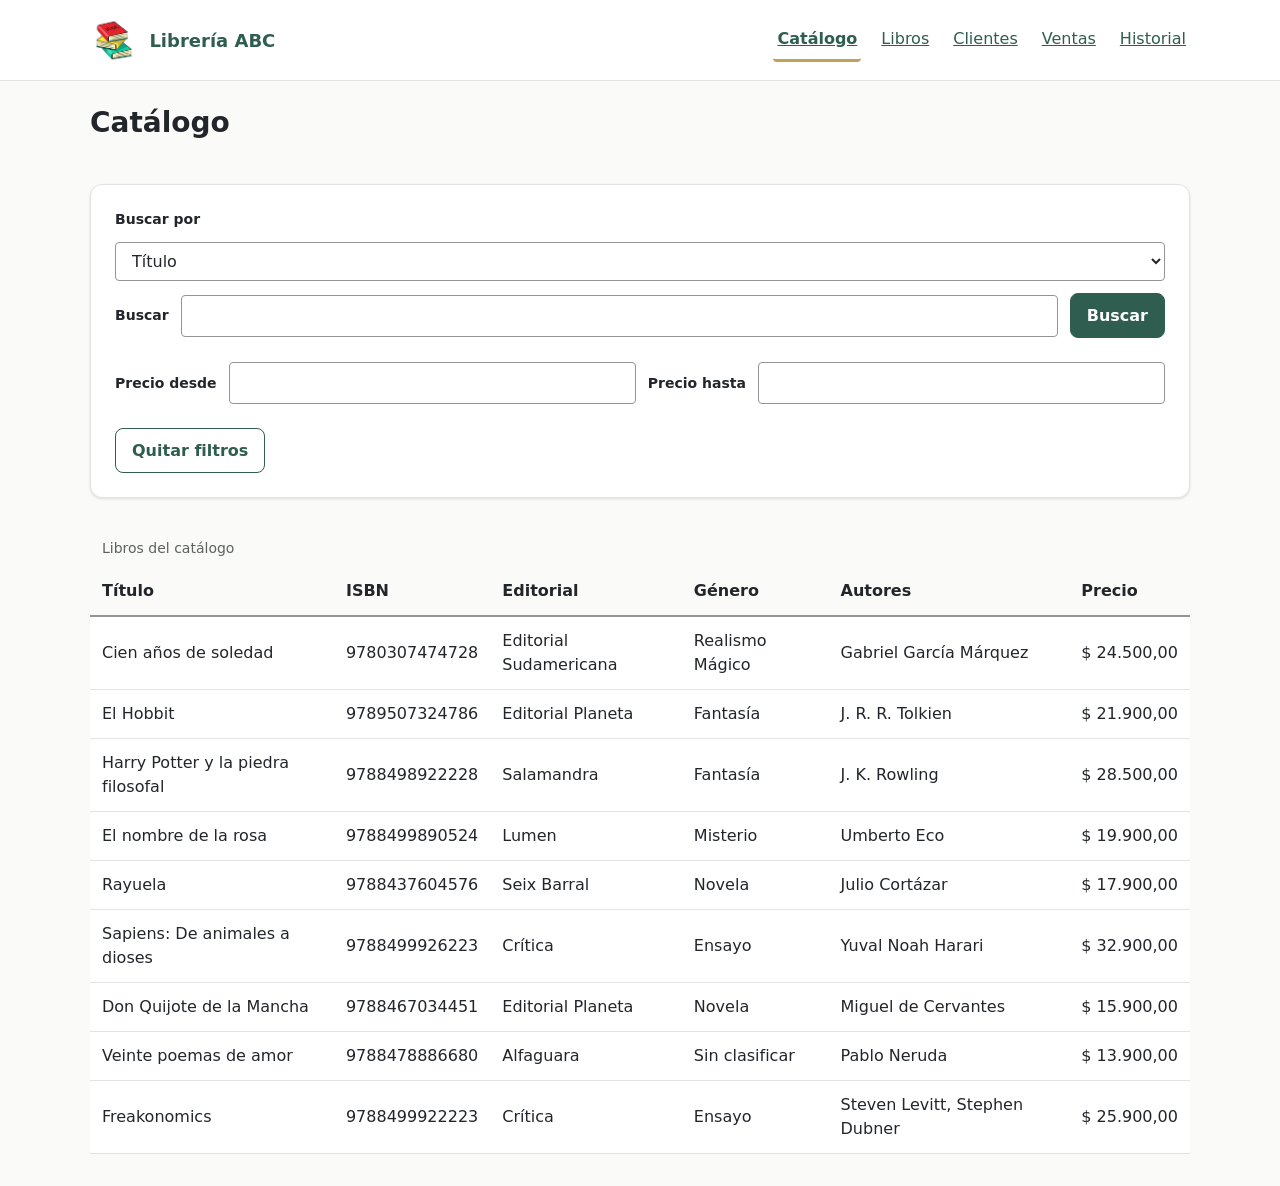
<file: parcial1/libreria_abc-master/index.html>
<!doctype html>
<html lang="es">
<head>
  <meta charset="utf-8">
  <meta name="viewport" content="width=device-width, initial-scale=1">
  <title>Catálogo — Librería ABC</title>
  <link rel="stylesheet" href="css/estilos.css">
</head>
<body>
  <header id="encabezado-sitio" class="cabecera">
    <div class="contenedor">
      <p class="marca-libreria">
        <img class="marca-imagen" src="logo.png" alt="" width="397" height="402">
        <span class="marca-nombre">Librería ABC</span>
      </p>
      <nav id="navegacion-principal" class="navegacion" aria-label="Navegación principal">
        <ul>
          <li><a href="index.html" aria-current="page">Catálogo</a></li>
          <li><a href="libros.html">Libros</a></li>
          <li><a href="clientes.html">Clientes</a></li>
          <li><a href="ventas.html">Ventas</a></li>
          <li><a href="historial.html">Historial</a></li>
        </ul>
      </nav>
    </div>
  </header>

  <main id="contenido-principal" class="contenedor contenido">
    <p id="mensaje-exito" class="mensaje mensaje--exito" role="status" aria-live="polite" hidden>Operación realizada correctamente.</p>

    <h1>Catálogo</h1>

    <form id="catalogo-form-busqueda" class="formulario tarjeta" role="search">
      <p class="campo campo--busqueda">
        <label for="catalogo-criterio">Buscar por</label>
        <select id="catalogo-criterio">
          <option value="titulo" selected>Título</option>
          <option value="autor">Autor</option>
          <option value="genero">Género</option>
          <option value="editorial">Editorial</option>
        </select>
        <label for="catalogo-busqueda">Buscar</label>
        <input type="search" id="catalogo-busqueda" name="titulo">
        <button type="submit" id="catalogo-boton-buscar" class="boton boton--primario">Buscar</button>
      </p>
      <p class="campo campo--busqueda">
        <label for="catalogo-precio-min">Precio desde</label>
        <input type="number" id="catalogo-precio-min" name="precioMin" min="0" step="0.01">
        <label for="catalogo-precio-max">Precio hasta</label>
        <input type="number" id="catalogo-precio-max" name="precioMax" min="0" step="0.01">
      </p>
      <button type="button" id="catalogo-boton-quitar" class="boton boton--secundario">Quitar filtros</button>
    </form>

    <p id="catalogo-estado-vacio" class="estado-vacio" hidden>No hay libros en el catálogo.</p>
    <p id="catalogo-estado-sin-resultados" class="estado-vacio" hidden>No se encontraron libros para la búsqueda.</p>

    <div class="tabla-desplazable">
      <table id="catalogo-tabla" class="tabla">
        <caption>Libros del catálogo</caption>
        <thead>
          <tr>
            <th scope="col">Título</th>
            <th scope="col">ISBN</th>
            <th scope="col">Editorial</th>
            <th scope="col">Género</th>
            <th scope="col">Autores</th>
            <th scope="col">Precio</th>
          </tr>
        </thead>
        <tbody id="catalogo-listado"></tbody>
      </table>
    </div>
  </main>

  <script src="js/datos-iniciales.js"></script>
  <script src="js/persistencia.js"></script>
  <script src="js/datos.js"></script>
  <script src="js/catalogo.js"></script>
  <script src="js/inicio.js"></script>
</body>
</html>
</file>
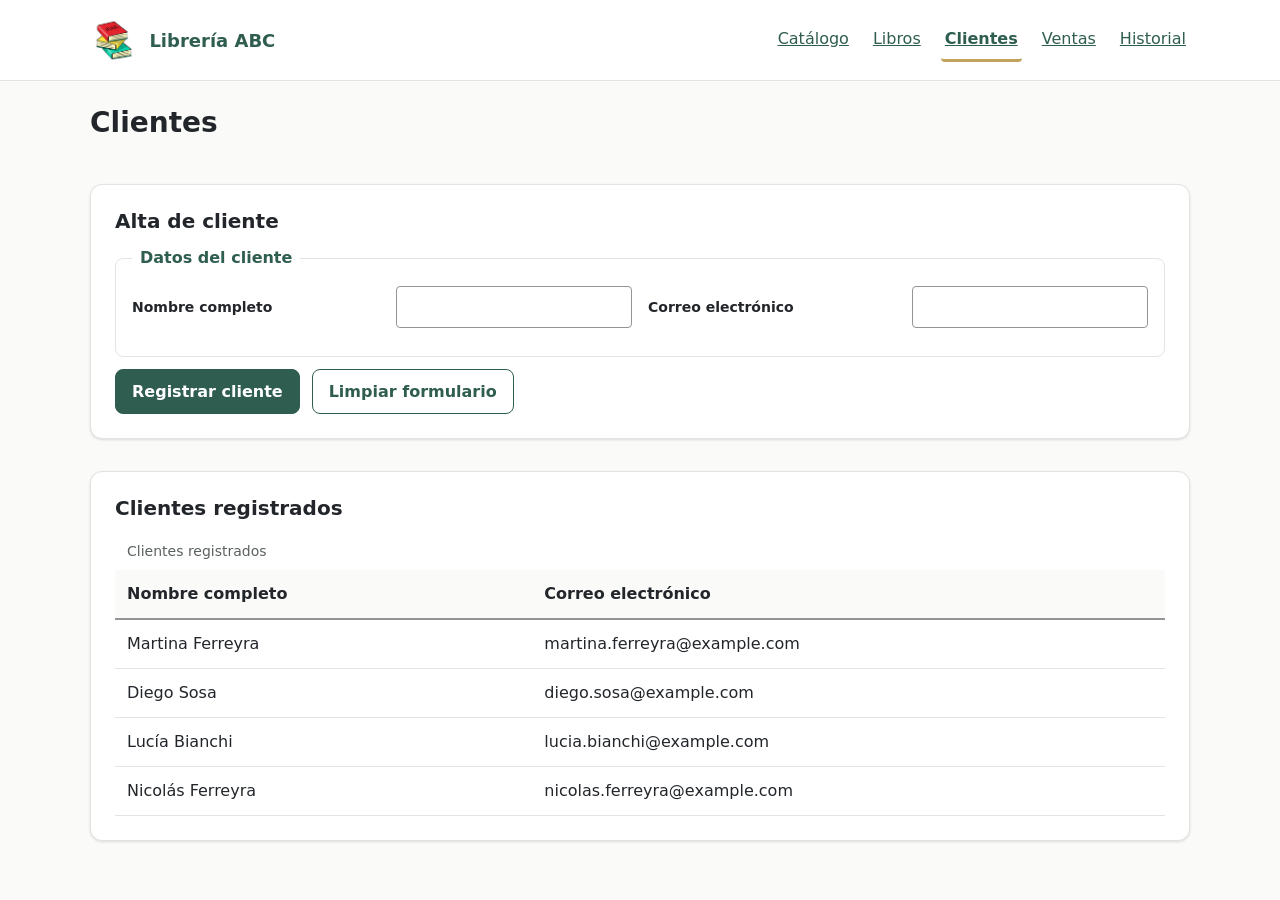
<file: parcial1/libreria_abc-master/clientes.html>
<!doctype html>
<html lang="es">
<head>
  <meta charset="utf-8">
  <meta name="viewport" content="width=device-width, initial-scale=1">
  <title>Clientes — Librería ABC</title>
  <link rel="stylesheet" href="css/estilos.css">
</head>
<body>
  <header id="encabezado-sitio" class="cabecera">
    <div class="contenedor">
      <p class="marca-libreria">
        <img class="marca-imagen" src="logo.png" alt="" width="397" height="402">
        <span class="marca-nombre">Librería ABC</span>
      </p>
      <nav id="navegacion-principal" class="navegacion" aria-label="Navegación principal">
        <ul>
          <li><a href="index.html">Catálogo</a></li>
          <li><a href="libros.html">Libros</a></li>
          <li><a href="clientes.html" aria-current="page">Clientes</a></li>
          <li><a href="ventas.html">Ventas</a></li>
          <li><a href="historial.html">Historial</a></li>
        </ul>
      </nav>
    </div>
  </header>

  <main id="contenido-principal" class="contenedor contenido">
    <p id="mensaje-exito" class="mensaje mensaje--exito" role="status" aria-live="polite" hidden>Operación realizada correctamente.</p>

    <h1>Clientes</h1>

    <section class="tarjeta">
      <h2>Alta de cliente</h2>

      <p id="clientes-mensaje-error" class="mensaje mensaje--error" role="alert" hidden>No se pudo registrar el cliente.</p>

      <form id="clientes-form-alta" class="formulario" novalidate>
        <fieldset>
          <legend>Datos del cliente</legend>

          <p class="campo">
            <label for="cliente-nombre">Nombre completo</label>
            <input type="text" id="cliente-nombre" name="nombre">
          </p>

          <p class="campo">
            <label for="cliente-email">Correo electrónico</label>
            <input type="email" id="cliente-email" name="email">
          </p>
        </fieldset>

        <button type="submit" id="clientes-boton-registrar" class="boton boton--primario">Registrar cliente</button>
        <button type="reset" id="clientes-boton-limpiar" class="boton boton--secundario">Limpiar formulario</button>
      </form>
    </section>

    <section class="tarjeta">
      <h2>Clientes registrados</h2>

      <p id="clientes-estado-vacio" class="estado-vacio" hidden>No hay clientes registrados.</p>

      <div class="tabla-desplazable">
        <table id="clientes-tabla" class="tabla">
          <caption>Clientes registrados</caption>
          <thead>
            <tr>
              <th scope="col">Nombre completo</th>
              <th scope="col">Correo electrónico</th>
            </tr>
          </thead>
          <tbody id="clientes-listado"></tbody>
        </table>
      </div>
    </section>
  </main>

  <script src="js/datos-iniciales.js"></script>
  <script src="js/persistencia.js"></script>
  <script src="js/datos.js"></script>
  <script src="js/validaciones.js"></script>
  <script src="js/catalogo.js"></script>
  <script src="js/altas.js"></script>
  <script src="js/inicio.js"></script>
</body>
</html>
</file>
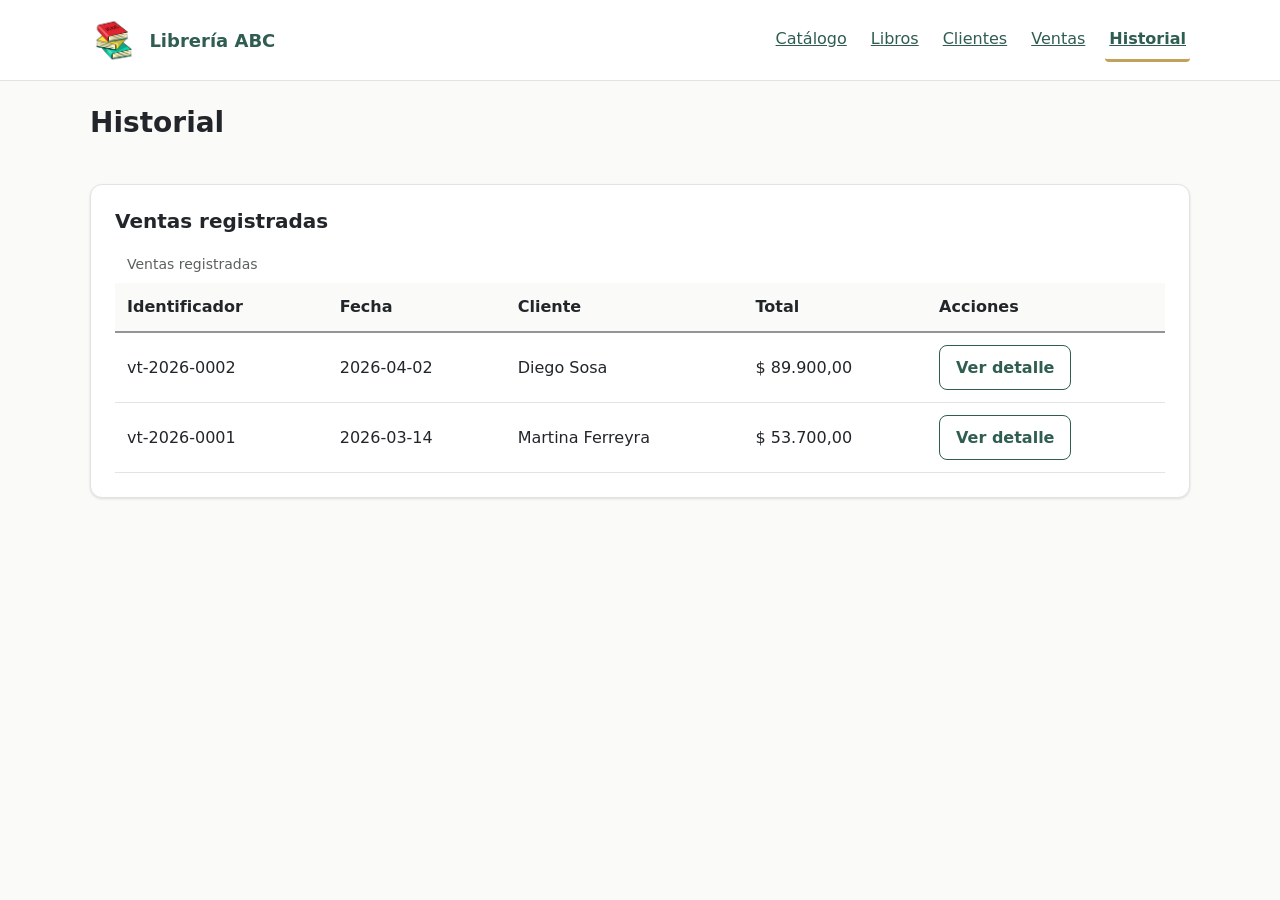
<file: parcial1/libreria_abc-master/historial.html>
<!doctype html>
<html lang="es">
<head>
  <meta charset="utf-8">
  <meta name="viewport" content="width=device-width, initial-scale=1">
  <title>Historial — Librería ABC</title>
  <link rel="stylesheet" href="css/estilos.css">
</head>
<body>
  <header id="encabezado-sitio" class="cabecera">
    <div class="contenedor">
      <p class="marca-libreria">
        <img class="marca-imagen" src="logo.png" alt="" width="397" height="402">
        <span class="marca-nombre">Librería ABC</span>
      </p>
      <nav id="navegacion-principal" class="navegacion" aria-label="Navegación principal">
        <ul>
          <li><a href="index.html">Catálogo</a></li>
          <li><a href="libros.html">Libros</a></li>
          <li><a href="clientes.html">Clientes</a></li>
          <li><a href="ventas.html">Ventas</a></li>
          <li><a href="historial.html" aria-current="page">Historial</a></li>
        </ul>
      </nav>
    </div>
  </header>

  <main id="contenido-principal" class="contenedor contenido">
    <p id="mensaje-exito" class="mensaje mensaje--exito" role="status" aria-live="polite" hidden>Operación realizada correctamente.</p>

    <h1>Historial</h1>

    <section class="tarjeta">
      <h2>Ventas registradas</h2>

      <p id="historial-estado-vacio" class="estado-vacio" hidden>No hay ventas registradas.</p>

      <div class="tabla-desplazable">
        <table id="historial-tabla" class="tabla">
          <caption>Ventas registradas</caption>
          <thead>
            <tr>
              <th scope="col">Identificador</th>
              <th scope="col">Fecha</th>
              <th scope="col">Cliente</th>
              <th scope="col">Total</th>
              <th scope="col">Acciones</th>
            </tr>
          </thead>
          <tbody id="historial-listado"></tbody>
        </table>
      </div>
    </section>

    <section id="historial-detalle" class="tarjeta" hidden>
      <h2>Detalle de la venta</h2>

      <dl class="lista-detalle">
        <dt>Identificador</dt>
        <dd id="historial-detalle-identificador"></dd>

        <dt>Fecha</dt>
        <dd id="historial-detalle-fecha"></dd>

        <dt>Cliente</dt>
        <dd id="historial-detalle-cliente"></dd>

        <dt>Total</dt>
        <dd id="historial-detalle-total"></dd>
      </dl>

      <div class="tabla-desplazable">
        <table class="tabla tabla--compacta">
          <caption>Renglones de la venta</caption>
          <thead>
            <tr>
              <th scope="col">Libro</th>
              <th scope="col">Cantidad</th>
              <th scope="col">Precio unitario</th>
              <th scope="col">Subtotal</th>
            </tr>
          </thead>
          <tbody id="historial-detalle-renglones"></tbody>
        </table>
      </div>

      <button type="button" id="historial-detalle-cerrar" class="boton boton--secundario">Cerrar detalle</button>
    </section>
  </main>

  <script src="js/datos-iniciales.js"></script>
  <script src="js/persistencia.js"></script>
  <script src="js/datos.js"></script>
  <script src="js/catalogo.js"></script>
  <script src="js/historial.js"></script>
  <script src="js/inicio.js"></script>
</body>
</html>
</file>
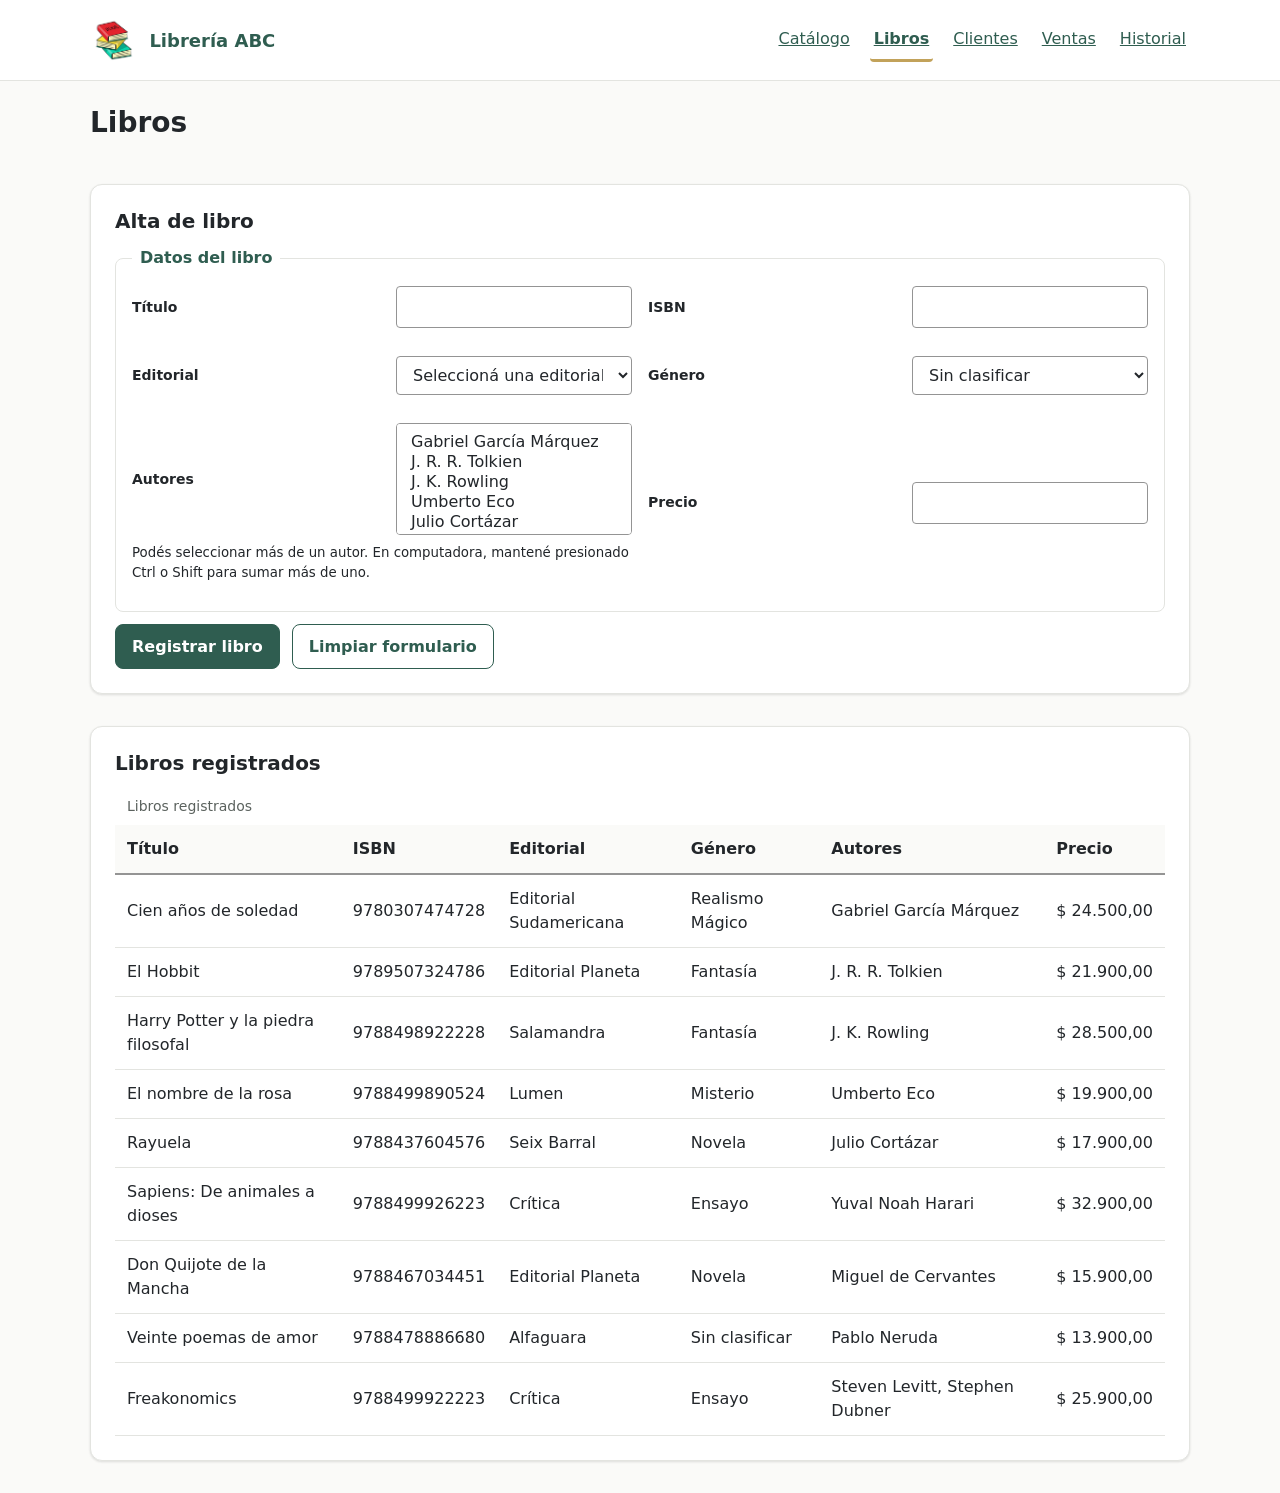
<file: parcial1/libreria_abc-master/libros.html>
<!doctype html>
<html lang="es">
<head>
  <meta charset="utf-8">
  <meta name="viewport" content="width=device-width, initial-scale=1">
  <title>Libros — Librería ABC</title>
  <link rel="stylesheet" href="css/estilos.css">
</head>
<body>
  <header id="encabezado-sitio" class="cabecera">
    <div class="contenedor">
      <p class="marca-libreria">
        <img class="marca-imagen" src="logo.png" alt="" width="397" height="402">
        <span class="marca-nombre">Librería ABC</span>
      </p>
      <nav id="navegacion-principal" class="navegacion" aria-label="Navegación principal">
        <ul>
          <li><a href="index.html">Catálogo</a></li>
          <li><a href="libros.html" aria-current="page">Libros</a></li>
          <li><a href="clientes.html">Clientes</a></li>
          <li><a href="ventas.html">Ventas</a></li>
          <li><a href="historial.html">Historial</a></li>
        </ul>
      </nav>
    </div>
  </header>

  <main id="contenido-principal" class="contenedor contenido">
    <p id="mensaje-exito" class="mensaje mensaje--exito" role="status" aria-live="polite" hidden>Operación realizada correctamente.</p>

    <h1>Libros</h1>

    <section class="tarjeta">
      <h2>Alta de libro</h2>

      <p id="libros-mensaje-error" class="mensaje mensaje--error" role="alert" hidden>No se pudo registrar el libro.</p>

      <form id="libros-form-alta" class="formulario" novalidate>
        <fieldset>
          <legend>Datos del libro</legend>

          <p class="campo">
            <label for="libro-titulo">Título</label>
            <input type="text" id="libro-titulo" name="titulo">
          </p>

          <p class="campo">
            <label for="libro-isbn">ISBN</label>
            <input type="text" id="libro-isbn" name="isbn">
          </p>

          <p class="campo">
            <label for="libro-editorial">Editorial</label>
            <select id="libro-editorial" name="editorial">
              <option value="">Seleccioná una editorial</option>
            </select>
          </p>

          <p class="campo">
            <label for="libro-genero">Género</label>
            <select id="libro-genero" name="genero">
              <option value="">Sin clasificar</option>
            </select>
          </p>

          <p class="campo">
            <label for="libro-autores">Autores</label>
            <select id="libro-autores" name="autores" multiple></select>
            <small>Podés seleccionar más de un autor. En computadora, mantené presionado Ctrl o Shift para sumar más de uno.</small>
          </p>

          <p class="campo">
            <label for="libro-precio">Precio</label>
            <input type="text" id="libro-precio" name="precio" inputmode="decimal">
          </p>
        </fieldset>

        <button type="submit" id="libros-boton-registrar" class="boton boton--primario">Registrar libro</button>
        <button type="reset" id="libros-boton-limpiar" class="boton boton--secundario">Limpiar formulario</button>
      </form>
    </section>

    <section class="tarjeta">
      <h2>Libros registrados</h2>

      <p id="libros-estado-vacio" class="estado-vacio" hidden>No hay libros registrados.</p>

      <div class="tabla-desplazable">
        <table id="libros-tabla" class="tabla">
          <caption>Libros registrados</caption>
          <thead>
            <tr>
              <th scope="col">Título</th>
              <th scope="col">ISBN</th>
              <th scope="col">Editorial</th>
              <th scope="col">Género</th>
              <th scope="col">Autores</th>
              <th scope="col">Precio</th>
            </tr>
          </thead>
          <tbody id="libros-listado"></tbody>
        </table>
      </div>
    </section>
  </main>

  <script src="js/datos-iniciales.js"></script>
  <script src="js/persistencia.js"></script>
  <script src="js/datos.js"></script>
  <script src="js/validaciones.js"></script>
  <script src="js/catalogo.js"></script>
  <script src="js/altas.js"></script>
  <script src="js/inicio.js"></script>
</body>
</html>
</file>
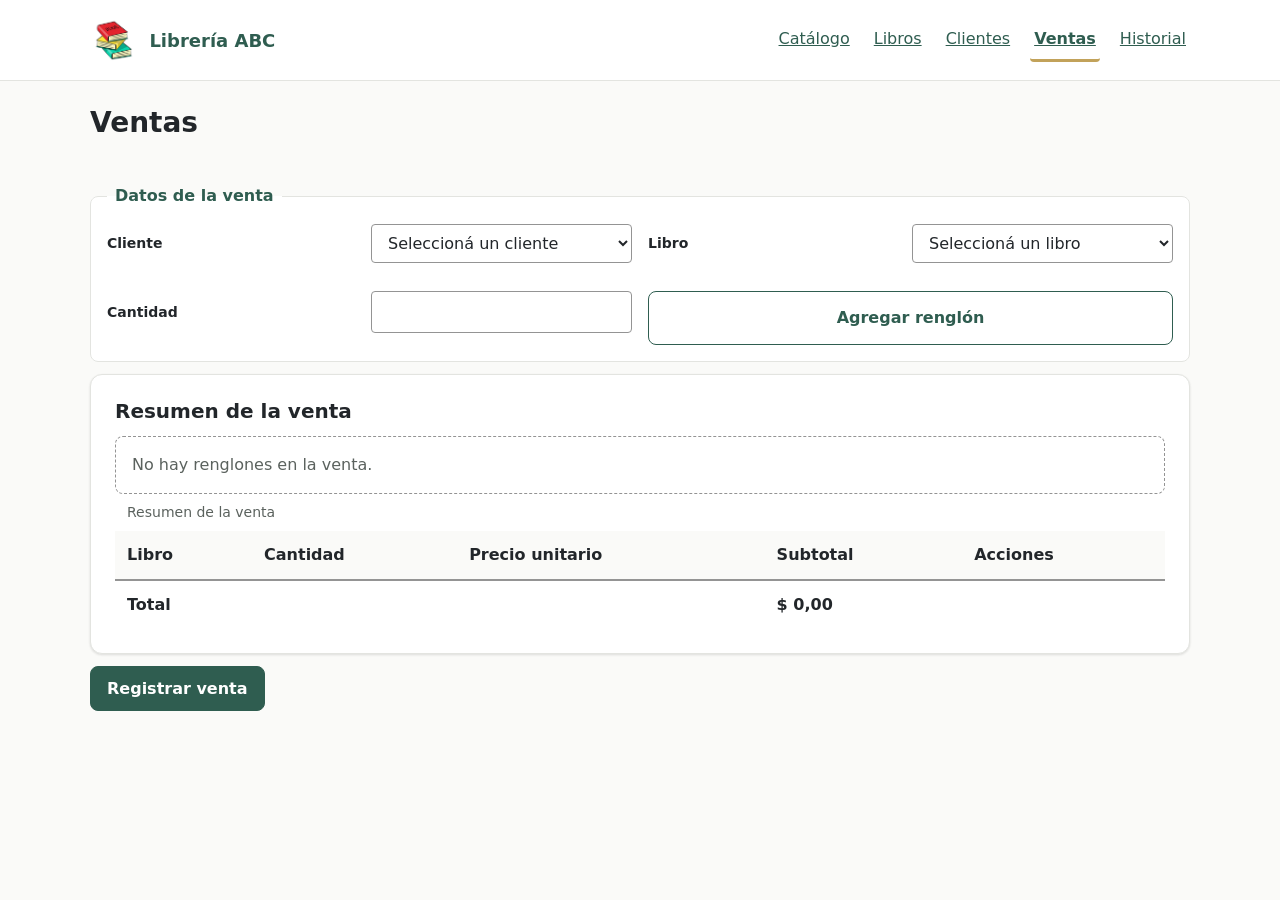
<file: parcial1/libreria_abc-master/ventas.html>
<!doctype html>
<html lang="es">
<head>
  <meta charset="utf-8">
  <meta name="viewport" content="width=device-width, initial-scale=1">
  <title>Ventas — Librería ABC</title>
  <link rel="stylesheet" href="css/estilos.css">
</head>
<body>
  <header id="encabezado-sitio" class="cabecera">
    <div class="contenedor">
      <p class="marca-libreria">
        <img class="marca-imagen" src="logo.png" alt="" width="397" height="402">
        <span class="marca-nombre">Librería ABC</span>
      </p>
      <nav id="navegacion-principal" class="navegacion" aria-label="Navegación principal">
        <ul>
          <li><a href="index.html">Catálogo</a></li>
          <li><a href="libros.html">Libros</a></li>
          <li><a href="clientes.html">Clientes</a></li>
          <li><a href="ventas.html" aria-current="page">Ventas</a></li>
          <li><a href="historial.html">Historial</a></li>
        </ul>
      </nav>
    </div>
  </header>

  <main id="contenido-principal" class="contenedor contenido">
    <p id="mensaje-exito" class="mensaje mensaje--exito" role="status" aria-live="polite" hidden>Operación realizada correctamente.</p>

    <h1>Ventas</h1>

    <form id="ventas-form-venta" class="formulario" novalidate>
      <p id="ventas-mensaje-error" class="mensaje mensaje--error" role="alert" hidden>No se pudo registrar la venta.</p>

      <fieldset>
        <legend>Datos de la venta</legend>

        <p class="campo">
          <label for="venta-cliente">Cliente</label>
          <select id="venta-cliente" name="cliente">
            <option value="">Seleccioná un cliente</option>
          </select>
        </p>

        <p class="campo">
          <label for="venta-libro">Libro</label>
          <select id="venta-libro" name="libro">
            <option value="">Seleccioná un libro</option>
          </select>
        </p>

        <p class="campo">
          <label for="venta-cantidad">Cantidad</label>
          <input type="number" id="venta-cantidad" name="cantidad">
        </p>

        <button type="button" id="venta-boton-agregar" class="boton boton--secundario">Agregar renglón</button>
      </fieldset>

      <section class="tarjeta">
        <h2>Resumen de la venta</h2>

        <p id="venta-estado-vacio" class="estado-vacio" hidden>No hay renglones en la venta.</p>

        <div class="tabla-desplazable">
          <table id="venta-resumen-tabla" class="tabla">
            <caption>Resumen de la venta</caption>
            <thead>
              <tr>
                <th scope="col">Libro</th>
                <th scope="col">Cantidad</th>
                <th scope="col">Precio unitario</th>
                <th scope="col">Subtotal</th>
                <th scope="col">Acciones</th>
              </tr>
            </thead>
            <tbody id="venta-renglones"></tbody>
            <tfoot>
              <tr>
                <th scope="row" colspan="3">Total</th>
                <td id="venta-total"></td>
                <td></td>
              </tr>
            </tfoot>
          </table>
        </div>
      </section>

      <button type="submit" id="venta-boton-confirmar" class="boton boton--primario">Registrar venta</button>
    </form>
  </main>

  <script src="js/datos-iniciales.js"></script>
  <script src="js/persistencia.js"></script>
  <script src="js/datos.js"></script>
  <script src="js/validaciones.js"></script>
  <script src="js/catalogo.js"></script>
  <script src="js/altas.js"></script>
  <script src="js/ventas.js"></script>
  <script src="js/inicio.js"></script>
</body>
</html>
</file>
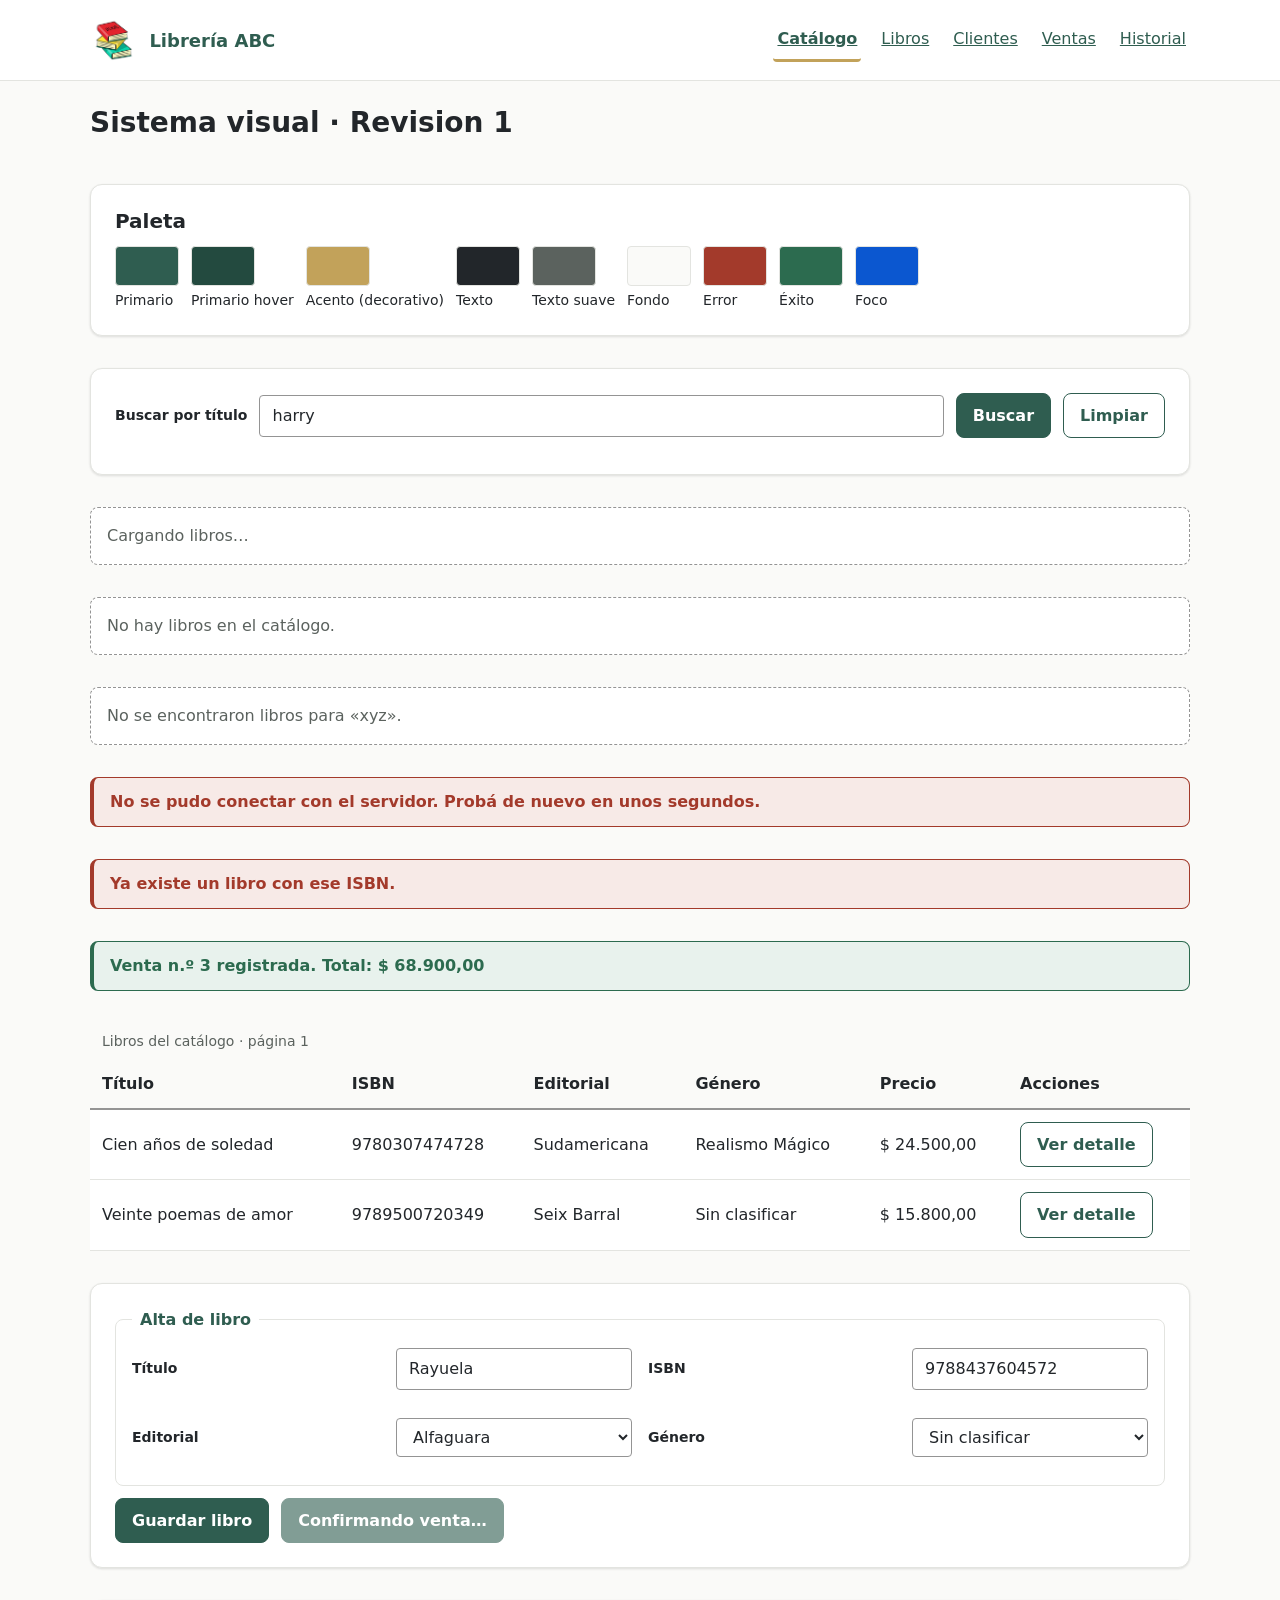
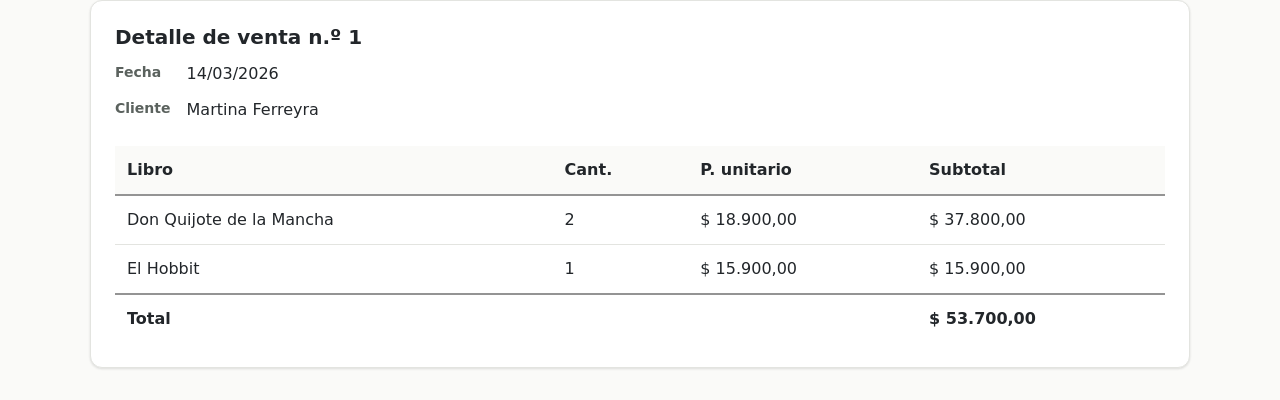
<file: tpi/design-system/components.html>
<!doctype html>
<html lang="es">
<head>
  <meta charset="utf-8">
  <meta name="viewport" content="width=device-width, initial-scale=1">
  <title>Sistema visual — Librería ABC</title>
  <link rel="stylesheet" href="components.css">
  <style>
    .muestra-paleta { display: flex; flex-wrap: wrap; gap: var(--espacio-3); list-style: none; }
    .muestra-paleta li { display: grid; gap: var(--espacio-1); font-size: var(--texto-sm); }
    .muestra-paleta span { width: 4rem; height: 2.5rem; border-radius: var(--radio-sm); border: var(--borde-fino) solid var(--color-borde-suave); }
  </style>
</head>
<body>
  <header class="cabecera">
    <div class="contenedor">
      <p class="marca-libreria">
        <img class="marca-imagen" src="assets/logo.png" alt="" width="397" height="402">
        <span class="marca-nombre" data-brand-name>Librería ABC</span>
      </p>
      <nav class="navegacion" aria-label="Navegación principal">
        <ul>
          <li><a href="#" aria-current="page">Catálogo</a></li>
          <li><a href="#">Libros</a></li>
          <li><a href="#">Clientes</a></li>
          <li><a href="#">Ventas</a></li>
          <li><a href="#">Historial</a></li>
        </ul>
      </nav>
    </div>
  </header>

  <main class="contenedor contenido">
    <h1>Sistema visual · Revision 1</h1>

    <section class="tarjeta">
      <h2>Paleta</h2>
      <ul class="muestra-paleta">
        <li><span style="background:var(--color-primario)"></span>Primario</li>
        <li><span style="background:var(--color-primario-hover)"></span>Primario hover</li>
        <li><span style="background:var(--color-acento)"></span>Acento (decorativo)</li>
        <li><span style="background:var(--color-texto)"></span>Texto</li>
        <li><span style="background:var(--color-texto-suave)"></span>Texto suave</li>
        <li><span style="background:var(--color-fondo)"></span>Fondo</li>
        <li><span style="background:var(--color-error)"></span>Error</li>
        <li><span style="background:var(--color-exito)"></span>Éxito</li>
        <li><span style="background:var(--color-foco)"></span>Foco</li>
      </ul>
    </section>

    <form class="formulario tarjeta" role="search" onsubmit="return false">
      <p class="campo campo--busqueda">
        <label for="busqueda">Buscar por título</label>
        <input type="search" id="busqueda" value="harry">
        <button type="submit" class="boton boton--primario">Buscar</button>
        <button type="button" class="boton boton--secundario">Limpiar</button>
      </p>
    </form>

    <p class="estado-vacio">Cargando libros…</p>
    <p class="estado-vacio">No hay libros en el catálogo.</p>
    <p class="estado-vacio">No se encontraron libros para «xyz».</p>
    <p class="mensaje mensaje--error" role="alert">No se pudo conectar con el servidor. Probá de nuevo en unos segundos.</p>
    <p class="mensaje mensaje--error" role="alert">Ya existe un libro con ese ISBN.</p>
    <p class="mensaje mensaje--exito" role="status">Venta n.º 3 registrada. Total: $ 68.900,00</p>

    <div class="tabla-desplazable">
      <table class="tabla">
        <caption>Libros del catálogo · página 1</caption>
        <thead>
          <tr><th scope="col">Título</th><th scope="col">ISBN</th><th scope="col">Editorial</th><th scope="col">Género</th><th scope="col">Precio</th><th scope="col">Acciones</th></tr>
        </thead>
        <tbody>
          <tr><td>Cien años de soledad</td><td class="celda-atomica">9780307474728</td><td>Sudamericana</td><td>Realismo Mágico</td><td class="celda-atomica">$ 24.500,00</td><td><button type="button" class="boton boton--secundario">Ver detalle</button></td></tr>
          <tr><td>Veinte poemas de amor</td><td class="celda-atomica">9789500720349</td><td>Seix Barral</td><td>Sin clasificar</td><td class="celda-atomica">$ 15.800,00</td><td><button type="button" class="boton boton--secundario">Ver detalle</button></td></tr>
        </tbody>
      </table>
    </div>

    <form class="formulario tarjeta" onsubmit="return false">
      <fieldset>
        <legend>Alta de libro</legend>
        <p class="campo"><label for="titulo">Título</label><input id="titulo" value="Rayuela"></p>
        <p class="campo"><label for="isbn">ISBN</label><input id="isbn" value="9788437604572"></p>
        <p class="campo"><label for="editorial">Editorial</label><select id="editorial"><option>Alfaguara</option></select></p>
        <p class="campo"><label for="genero">Género</label><select id="genero"><option>Sin clasificar</option></select></p>
      </fieldset>
      <button type="submit" class="boton boton--primario">Guardar libro</button>
      <button type="submit" class="boton boton--primario" disabled>Confirmando venta…</button>
    </form>

    <section class="tarjeta">
      <h2>Detalle de venta n.º 1</h2>
      <dl class="lista-detalle">
        <dt>Fecha</dt><dd>14/03/2026</dd>
        <dt>Cliente</dt><dd>Martina Ferreyra</dd>
      </dl>
      <div class="tabla-desplazable">
        <table class="tabla tabla--compacta">
          <thead><tr><th scope="col">Libro</th><th scope="col">Cant.</th><th scope="col">P. unitario</th><th scope="col">Subtotal</th></tr></thead>
          <tbody>
            <tr><td>Don Quijote de la Mancha</td><td>2</td><td class="celda-atomica">$ 18.900,00</td><td class="celda-atomica">$ 37.800,00</td></tr>
            <tr><td>El Hobbit</td><td>1</td><td class="celda-atomica">$ 15.900,00</td><td class="celda-atomica">$ 15.900,00</td></tr>
          </tbody>
          <tfoot><tr><th scope="row" colspan="3">Total</th><td class="celda-atomica">$ 53.700,00</td></tr></tfoot>
        </table>
      </div>
    </section>
  </main>
  <script src="brand.js"></script>
</body>
</html>
</file>
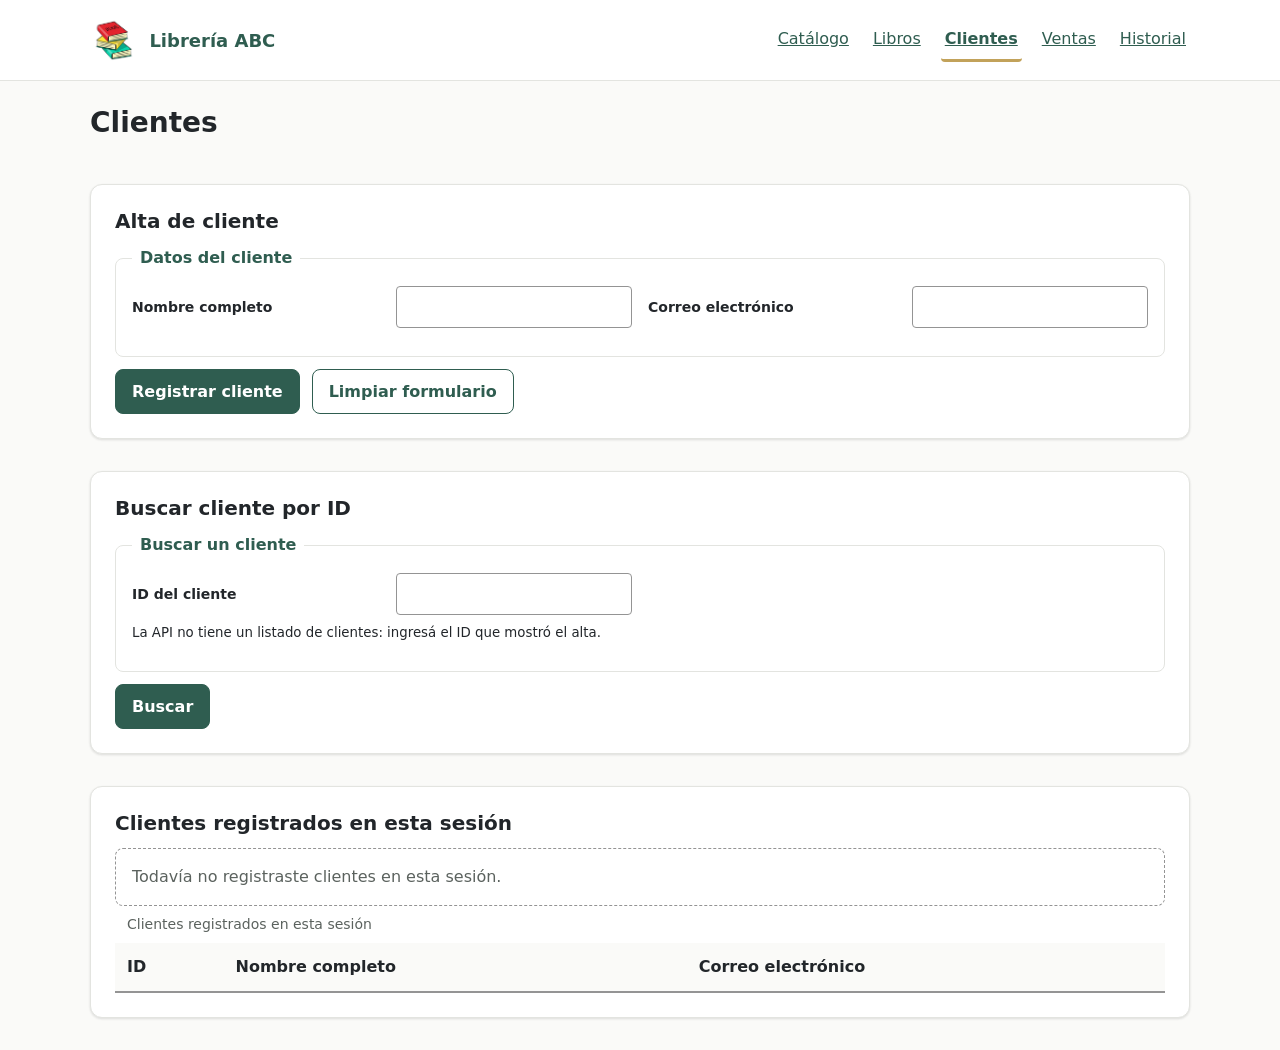
<file: tpi/frontend/public/clientes.html>
<!doctype html>
<html lang="es">
<head>
  <meta charset="utf-8">
  <meta name="viewport" content="width=device-width, initial-scale=1">
  <title>Clientes — Librería ABC</title>
  <link rel="stylesheet" href="css/estilos.css">
</head>
<body>
  <header id="encabezado-sitio" class="cabecera">
    <div class="contenedor">
      <p class="marca-libreria">
        <img class="marca-imagen" src="img/logo.png" alt="" width="397" height="402">
        <span class="marca-nombre">Librería ABC</span>
      </p>
      <nav id="navegacion-principal" class="navegacion" aria-label="Navegación principal">
        <ul>
          <li><a href="index.html">Catálogo</a></li>
          <li><a href="libros.html">Libros</a></li>
          <li><a href="clientes.html" aria-current="page">Clientes</a></li>
          <li><a href="ventas.html">Ventas</a></li>
          <li><a href="historial.html">Historial</a></li>
        </ul>
      </nav>
    </div>
  </header>

  <main id="contenido-principal" class="contenedor contenido">
    <p id="mensaje-exito" class="mensaje mensaje--exito" role="status" aria-live="polite" hidden>Operación realizada correctamente.</p>

    <h1>Clientes</h1>

    <section class="tarjeta">
      <h2>Alta de cliente</h2>

      <p id="clientes-mensaje-error" class="mensaje mensaje--error" role="alert" hidden>No se pudo registrar el cliente.</p>

      <form id="clientes-form-alta" class="formulario" novalidate>
        <fieldset>
          <legend>Datos del cliente</legend>

          <p class="campo">
            <label for="cliente-nombre">Nombre completo</label>
            <input type="text" id="cliente-nombre" name="nombre">
          </p>

          <p class="campo">
            <label for="cliente-email">Correo electrónico</label>
            <input type="email" id="cliente-email" name="email">
          </p>
        </fieldset>

        <button type="submit" id="clientes-boton-registrar" class="boton boton--primario">Registrar cliente</button>
        <button type="reset" id="clientes-boton-limpiar" class="boton boton--secundario">Limpiar formulario</button>
      </form>
    </section>

    <section class="tarjeta">
      <h2>Buscar cliente por ID</h2>

      <p id="clientes-busqueda-error" class="mensaje mensaje--error" role="alert" hidden></p>

      <form id="clientes-form-buscar" class="formulario" novalidate>
        <fieldset>
          <legend>Buscar un cliente</legend>

          <p class="campo">
            <label for="cliente-buscar-id">ID del cliente</label>
            <input type="text" id="cliente-buscar-id" name="id" inputmode="numeric">
            <small>La API no tiene un listado de clientes: ingresá el ID que mostró el alta.</small>
          </p>
        </fieldset>

        <button type="submit" id="clientes-boton-buscar" class="boton boton--primario">Buscar</button>
      </form>

      <div id="clientes-busqueda-resultado" aria-live="polite" hidden>
        <dl class="lista-detalle">
          <dt>ID</dt>
          <dd id="clientes-busqueda-id"></dd>
          <dt>Nombre completo</dt>
          <dd id="clientes-busqueda-nombre"></dd>
          <dt>Correo electrónico</dt>
          <dd id="clientes-busqueda-email"></dd>
        </dl>
      </div>
    </section>

    <section class="tarjeta">
      <h2>Clientes registrados en esta sesión</h2>

      <p id="clientes-estado-vacio" class="estado-vacio" hidden>Todavía no registraste clientes en esta sesión.</p>

      <div class="tabla-desplazable">
        <table id="clientes-tabla" class="tabla tabla--compacta">
          <caption>Clientes registrados en esta sesión</caption>
          <thead>
            <tr>
              <th scope="col">ID</th>
              <th scope="col">Nombre completo</th>
              <th scope="col">Correo electrónico</th>
            </tr>
          </thead>
          <tbody id="clientes-listado"></tbody>
        </table>
      </div>
    </section>
  </main>

  <script src="js/formato.js"></script>
  <script src="js/api.js"></script>
  <script src="js/validaciones.js"></script>
  <script src="js/vista-clientes.js"></script>
</body>
</html>
</file>
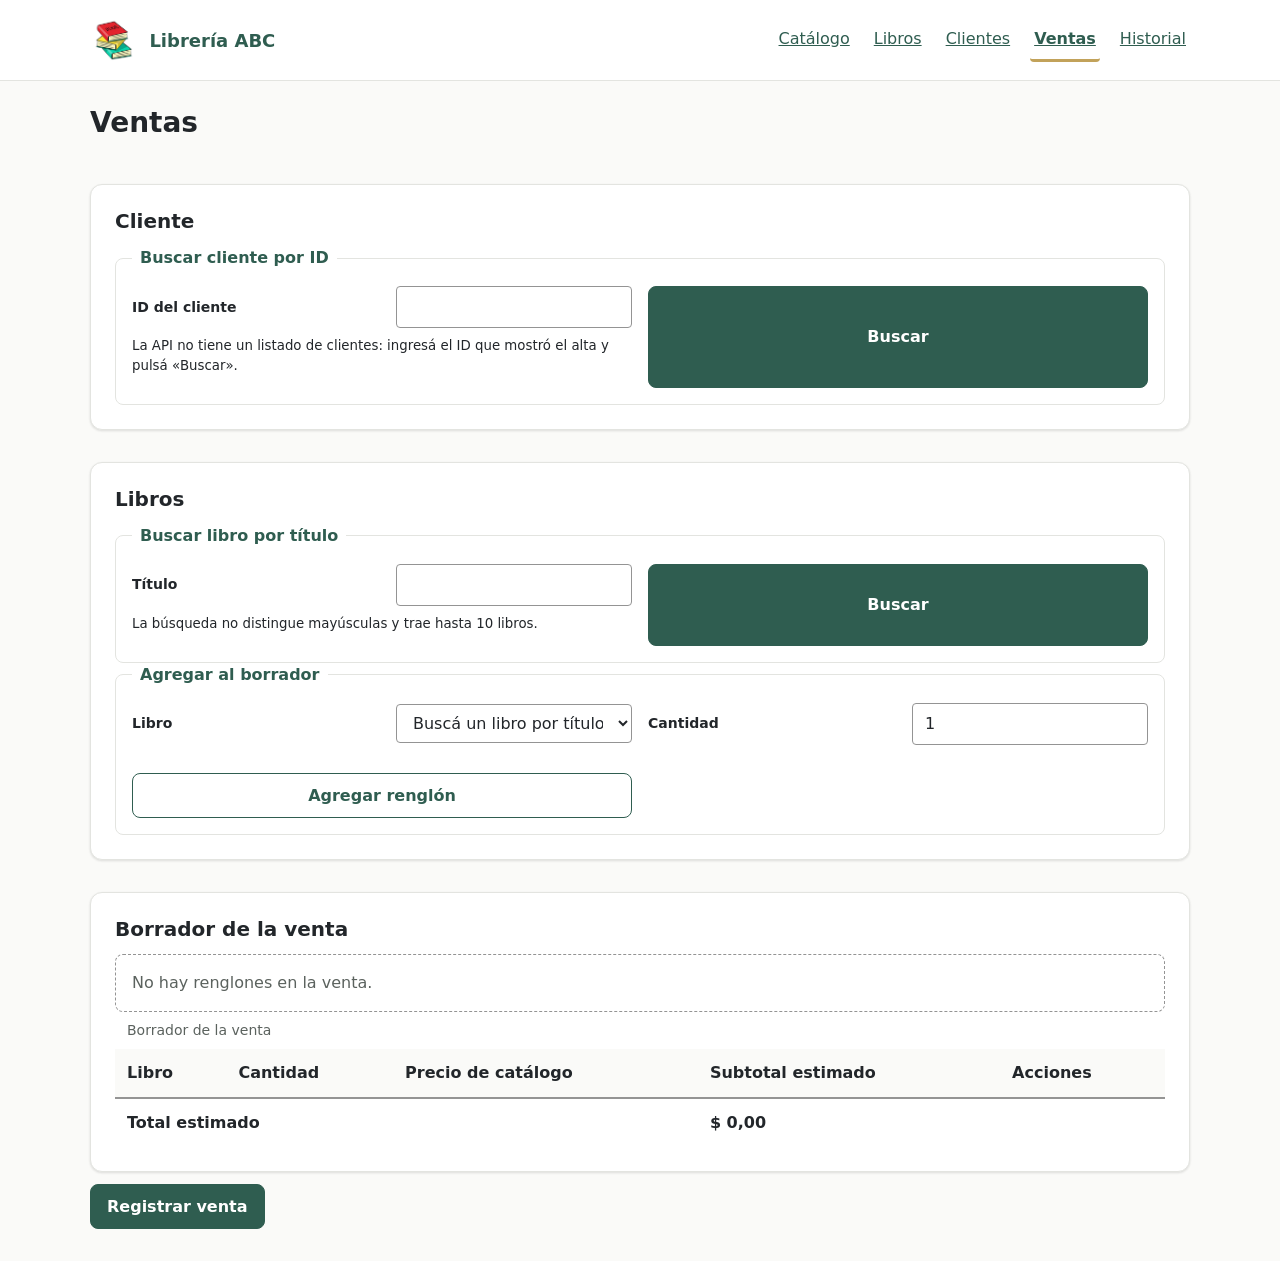
<file: tpi/frontend/public/ventas.html>
<!doctype html>
<html lang="es">
<head>
  <meta charset="utf-8">
  <meta name="viewport" content="width=device-width, initial-scale=1">
  <title>Ventas — Librería ABC</title>
  <link rel="stylesheet" href="css/estilos.css">
</head>
<body>
  <header id="encabezado-sitio" class="cabecera">
    <div class="contenedor">
      <p class="marca-libreria">
        <img class="marca-imagen" src="img/logo.png" alt="" width="397" height="402">
        <span class="marca-nombre">Librería ABC</span>
      </p>
      <nav id="navegacion-principal" class="navegacion" aria-label="Navegación principal">
        <ul>
          <li><a href="index.html">Catálogo</a></li>
          <li><a href="libros.html">Libros</a></li>
          <li><a href="clientes.html">Clientes</a></li>
          <li><a href="ventas.html" aria-current="page">Ventas</a></li>
          <li><a href="historial.html">Historial</a></li>
        </ul>
      </nav>
    </div>
  </header>

  <main id="contenido-principal" class="contenedor contenido">
    <p id="mensaje-exito" class="mensaje mensaje--exito" role="status" aria-live="polite" hidden>Operación realizada correctamente.</p>

    <h1>Ventas</h1>

    <section class="tarjeta">
      <h2>Cliente</h2>

      <p id="venta-cliente-error" class="mensaje mensaje--error" role="alert" hidden></p>

      <form id="venta-form-cliente" class="formulario" novalidate>
        <fieldset>
          <legend>Buscar cliente por ID</legend>

          <p class="campo">
            <label for="venta-cliente-id">ID del cliente</label>
            <input type="text" id="venta-cliente-id" name="cliente-id" inputmode="numeric">
            <small>La API no tiene un listado de clientes: ingresá el ID que mostró el alta y pulsá «Buscar».</small>
          </p>

          <button type="submit" id="venta-boton-buscar-cliente" class="boton boton--primario">Buscar</button>
        </fieldset>
      </form>

      <div id="venta-cliente-elegido" aria-live="polite" hidden>
        <dl class="lista-detalle">
          <dt>Cliente elegido</dt>
          <dd id="venta-cliente-nombre"></dd>
        </dl>
      </div>
    </section>

    <section class="tarjeta">
      <h2>Libros</h2>

      <p id="venta-libro-error" class="mensaje mensaje--error" role="alert" hidden></p>

      <form id="venta-form-buscar-libro" class="formulario" novalidate>
        <fieldset>
          <legend>Buscar libro por título</legend>

          <p class="campo">
            <label for="venta-busqueda-libro">Título</label>
            <input type="search" id="venta-busqueda-libro" name="titulo">
            <small>La búsqueda no distingue mayúsculas y trae hasta 10 libros.</small>
          </p>

          <button type="submit" id="venta-boton-buscar-libro" class="boton boton--primario">Buscar</button>
        </fieldset>
      </form>

      <form id="venta-form-renglon" class="formulario" novalidate>
        <fieldset>
          <legend>Agregar al borrador</legend>

          <p class="campo">
            <label for="venta-libro">Libro</label>
            <select id="venta-libro" name="libro">
              <option value="">Buscá un libro por título</option>
            </select>
          </p>

          <p class="campo">
            <label for="venta-cantidad">Cantidad</label>
            <input type="number" id="venta-cantidad" name="cantidad" value="1" min="1" step="1">
          </p>

          <button type="submit" id="venta-boton-agregar" class="boton boton--secundario">Agregar renglón</button>
        </fieldset>
      </form>
    </section>

    <form id="ventas-form-venta" class="formulario" novalidate>
      <p id="ventas-mensaje-error" class="mensaje mensaje--error" role="alert" hidden>No se pudo registrar la venta.</p>

      <section class="tarjeta">
        <h2>Borrador de la venta</h2>

        <p id="venta-estado-vacio" class="estado-vacio" hidden>No hay renglones en la venta.</p>

        <div class="tabla-desplazable">
          <table id="venta-resumen-tabla" class="tabla">
            <caption>Borrador de la venta</caption>
            <thead>
              <tr>
                <th scope="col">Libro</th>
                <th scope="col">Cantidad</th>
                <th scope="col">Precio de catálogo</th>
                <th scope="col">Subtotal estimado</th>
                <th scope="col">Acciones</th>
              </tr>
            </thead>
            <tbody id="venta-renglones"></tbody>
            <tfoot>
              <tr>
                <th scope="row" colspan="3">Total estimado</th>
                <td id="venta-total"></td>
                <td></td>
              </tr>
            </tfoot>
          </table>
        </div>
      </section>

      <button type="submit" id="venta-boton-confirmar" class="boton boton--primario">Registrar venta</button>
    </form>

    <section id="venta-comprobante" class="tarjeta" aria-live="polite" hidden>
      <h2 id="venta-comprobante-titulo" tabindex="-1">Comprobante de la venta</h2>

      <dl class="lista-detalle">
        <dt>Venta</dt>
        <dd id="venta-comprobante-id"></dd>

        <dt>Fecha</dt>
        <dd id="venta-comprobante-fecha"></dd>

        <dt>Cliente</dt>
        <dd id="venta-comprobante-cliente"></dd>

        <dt>Total</dt>
        <dd id="venta-comprobante-total"></dd>
      </dl>

      <div class="tabla-desplazable">
        <table class="tabla tabla--compacta">
          <caption>Renglones registrados</caption>
          <thead>
            <tr>
              <th scope="col">Libro</th>
              <th scope="col">Cantidad</th>
              <th scope="col">Precio unitario</th>
              <th scope="col">Subtotal</th>
            </tr>
          </thead>
          <tbody id="venta-comprobante-renglones"></tbody>
        </table>
      </div>

      <p><a id="venta-comprobante-enlace" href="historial.html">Ver la venta en el historial</a></p>
    </section>
  </main>

  <script src="js/formato.js"></script>
  <script src="js/api.js"></script>
  <script src="js/validaciones.js"></script>
  <script src="js/vista-ventas.js"></script>
</body>
</html>
</file>
<file: parcial1/libreria_abc-master/css/estilos.css>
/* ============================================================================
   Librería ABC — hoja de estilos del frontend
   Change 02 · Ejercicio 2: presentación con CSS y uso adaptable

   Paleta C «Minimal natural». CSS plano: sin frameworks, sin CDN, sin
   fuentes externas, sin preprocesadores. Todos los valores literales viven
   en la sección 1; el resto del archivo consume tokens.
   ========================================================================== */

/* ---------------------------------------------------------------------------
   1. Tokens (:root)
   --------------------------------------------------------------------------- */
:root {
  /* Color — paleta C «Minimal natural» (contrastes AA en todos los pares) */
  --color-fondo: #FAFAF8;
  --color-superficie: #FFFFFF;
  --color-texto: #22262A;
  --color-texto-suave: #5B625E;
  --color-primario: #2F5D50;
  --color-primario-hover: #234A3F;
  --color-acento: #C2A25A;          /* solo decorativo: nunca como texto */
  --color-error: #A33A2B;
  --color-error-fondo: #F7EAE7;
  --color-exito: #2C6B4F;
  --color-exito-fondo: #E8F2ED;
  --color-foco: #0B57D0;
  --color-borde: #949494;
  --color-borde-suave: #E3E4E0;

  /* Tipografía — pilas del sistema, sin CDN */
  --fuente-base: system-ui, -apple-system, "Segoe UI", Roboto, "Helvetica Neue", Arial, sans-serif;
  --fuente-titulos: system-ui, -apple-system, "Segoe UI", Roboto, "Helvetica Neue", Arial, sans-serif;

  /* Escala de texto */
  --texto-xs: 0.75rem;
  --texto-sm: 0.875rem;
  --texto-base: 1rem;
  --texto-lg: 1.125rem;
  --texto-xl: 1.25rem;
  --texto-2xl: 1.75rem;

  /* Espaciado */
  --espacio-1: 0.25rem;
  --espacio-2: 0.5rem;
  --espacio-3: 0.75rem;
  --espacio-4: 1rem;
  --espacio-5: 1.5rem;
  --espacio-6: 2rem;

  /* Radios y sombra */
  --radio-sm: 4px;
  --radio-md: 8px;
  --radio-lg: 12px;
  --sombra-suave: 0 1px 2px rgba(34, 38, 42, 0.08), 0 1px 3px rgba(34, 38, 42, 0.06);

  /* Grosores de borde */
  --borde-fino: 1px;
  --borde-medio: 2px;
  --borde-destacado: 3px;
  --borde-grueso: 4px;

  /* Duraciones */
  --duracion-transicion: 120ms;
  /* Duración casi nula: anula transiciones y animaciones cuando se pidió
     menos movimiento (prefers-reduced-motion), sin borrar las reglas.
     No usar 0s: algunos navegadores no la respetan en transiciones. */
  --duracion-reducida: 0.01ms;

  /* Medidas de ancho */
  --espacio-contenedor: 2rem;          /* margen lateral del contenedor */
  --ancho-contenido: 1100px;           /* ancho máximo del contenido */
  --ancho-tabla: 760px;                /* ancho mínimo de la tabla del catálogo */
  --ancho-tabla-compacta: 480px;
  --ancho-minimo-columna: 12rem;       /* base del campo de búsqueda */
  --ancho-columna-min: 10rem;          /* columna de etiqueta en los formularios */
  --ancho-columna-max: 16rem;

  /* Medidas de alto */
  --alto-marca: 3rem;                  /* imagen de la marca */
  --alto-minimo-tarjeta: 7rem;         /* tarjetas de estado */

  /* Contorno de foco visible */
  --grosor-foco: 3px;
  --desplazamiento-foco: 2px;
}

/* ---------------------------------------------------------------------------
   2. Reset y base
   --------------------------------------------------------------------------- */
*,
*::before,
*::after {
  box-sizing: border-box;
}

html {
  -webkit-text-size-adjust: 100%;
}

body {
  margin: 0;
  background-color: var(--color-fondo);
  color: var(--color-texto);
  font-family: var(--fuente-base);
  font-size: var(--texto-base);
  line-height: 1.5;
  overflow-wrap: anywhere;
}

h1,
h2,
h3 {
  font-family: var(--fuente-titulos);
  line-height: 1.25;
  margin: 0 0 var(--espacio-3);
}

h1 { font-size: var(--texto-2xl); }
h2 { font-size: var(--texto-xl); }
h3 { font-size: var(--texto-lg); }

p { margin: 0 0 var(--espacio-3); }
ul, ol { margin: 0; padding: 0; }

a { color: var(--color-primario); }

img {
  max-width: 100%;
  height: auto;
}

fieldset { min-width: 0; }

/* ---------------------------------------------------------------------------
   3. Layout — contenedor, cabecera, navegación, contenido
   --------------------------------------------------------------------------- */
.contenedor {
  width: min(100% - var(--espacio-contenedor), var(--ancho-contenido));
  margin-inline: auto;
}

.cabecera {
  background-color: var(--color-superficie);
  border-bottom: var(--borde-fino) solid var(--color-borde-suave);
}

.cabecera .contenedor {
  display: flex;
  flex-wrap: wrap;
  align-items: center;
  justify-content: space-between;
  gap: var(--espacio-3) var(--espacio-4);
  padding-block: var(--espacio-4);
}

.marca-libreria {
  display: flex;
  align-items: center;
  gap: var(--espacio-3);
  margin: 0;
  font-size: var(--texto-lg);
  font-weight: 700;
  color: var(--color-primario);
}

/* Imagen decorativa: 3 rem de alto, fondo blanco fundido con la cabecera */
.marca-imagen {
  flex: 0 0 auto;
  width: auto;
  height: var(--alto-marca);
}

.marca-nombre {
  white-space: nowrap;
}

.navegacion ul {
  display: flex;
  flex-wrap: wrap;
  gap: var(--espacio-1) var(--espacio-4);
  list-style: none;
}

.navegacion a {
  display: inline-block;
  padding: var(--espacio-2) var(--espacio-1);
  border-radius: var(--radio-sm);
  color: var(--color-primario);
  text-decoration: underline;
}

.navegacion a:hover {
  color: var(--color-primario-hover);
}

/* Refuerzo no cromático del enlace activo: subrayado + filete de acento */
.navegacion a[aria-current="page"] {
  font-weight: 700;
  border-bottom: var(--borde-destacado) solid var(--color-acento);
}

.contenido {
  display: grid;
  grid-template-columns: minmax(0, 1fr);
  gap: var(--espacio-5);
  padding-block: var(--espacio-5) var(--espacio-6);
}

/* Los hijos del grid pueden encogerse: nada fuerza el ancho de la página */
.contenido > * { min-width: 0; }

/* ---------------------------------------------------------------------------
   4. Tarjetas
   --------------------------------------------------------------------------- */
.tarjeta {
  background-color: var(--color-superficie);
  border: var(--borde-fino) solid var(--color-borde-suave);
  border-radius: var(--radio-lg);
  box-shadow: var(--sombra-suave);
  padding: var(--espacio-5);
  min-width: 0;
}

/* ---------------------------------------------------------------------------
   5. Formularios
   --------------------------------------------------------------------------- */
.formulario {
  display: flex;
  flex-wrap: wrap;
  align-items: center;
  gap: var(--espacio-3);
}

/* Los bloques principales ocupan la fila completa; los botones fluyen al lado */
.formulario > fieldset,
.formulario > section,
.formulario > p {
  flex: 1 1 100%;
}

.formulario fieldset {
  display: grid;
  grid-template-columns: minmax(0, 1fr);
  gap: var(--espacio-4);
  margin: 0;
  padding: var(--espacio-4);
  background-color: var(--color-superficie);
  border: var(--borde-fino) solid var(--color-borde-suave);
  border-radius: var(--radio-md);
}

.formulario legend {
  padding-inline: var(--espacio-2);
  font-weight: 600;
  color: var(--color-primario);
}

.campo {
  display: grid;
  grid-template-columns: minmax(0, 1fr);
  gap: var(--espacio-2);
  min-width: 0;
}

.campo label {
  font-size: var(--texto-sm);
  font-weight: 600;
}

.campo input,
.campo select {
  width: 100%;
  min-width: 0;
  padding: var(--espacio-2) var(--espacio-3);
  font: inherit;
  color: var(--color-texto);
  background-color: var(--color-superficie);
  border: var(--borde-fino) solid var(--color-borde);
  border-radius: var(--radio-sm);
}

.campo select[multiple] {
  min-height: var(--alto-minimo-tarjeta);
}

/* La nota de uso de un campo ocupa todo el ancho del campo y queda debajo
   del control, no en la columna de la etiqueta. */
.campo small {
  grid-column: 1 / -1;
}

/* Bloque de búsqueda del catálogo: label + control + botón en una fila */
.campo--busqueda {
  display: flex;
  flex-wrap: wrap;
  align-items: center;
  gap: var(--espacio-3);
}

.campo--busqueda label {
  flex: 0 0 100%;
}

.campo--busqueda input {
  flex: 1 1 var(--ancho-minimo-columna);
  min-width: 0;
}

/* ---------------------------------------------------------------------------
   6. Botones
   --------------------------------------------------------------------------- */
.boton {
  display: inline-flex;
  align-items: center;
  justify-content: center;
  gap: var(--espacio-2);
  padding: var(--espacio-3) var(--espacio-4);
  font: inherit;
  font-weight: 600;
  line-height: 1.2;
  border: var(--borde-fino) solid transparent;
  border-radius: var(--radio-md);
  cursor: pointer;
  transition: background-color var(--duracion-transicion) ease, border-color var(--duracion-transicion) ease, color var(--duracion-transicion) ease;
}

.boton--primario {
  background-color: var(--color-primario);
  border-color: var(--color-primario);
  color: var(--color-superficie);
}

.boton--primario:hover {
  background-color: var(--color-primario-hover);
  border-color: var(--color-primario-hover);
}

.boton--secundario {
  background-color: var(--color-superficie);
  border-color: var(--color-primario);
  color: var(--color-primario);
}

.boton--secundario:hover {
  background-color: var(--color-fondo);
  border-color: var(--color-primario-hover);
  color: var(--color-primario-hover);
}

/* ---------------------------------------------------------------------------
   7. Tablas
   --------------------------------------------------------------------------- */
/* Único elemento con desplazamiento horizontal: el scroll nunca alcanza la
   página porque el envoltorio puede encogerse por debajo de su contenido. */
.tabla-desplazable {
  overflow-x: auto;
  max-width: 100%;
  min-width: 0;
}

.tabla {
  width: 100%;
  /* Ancho mínimo suficiente para que las columnas conserven legibilidad:
     con 6 columnas, unos 126 px cada una, ninguna palabra queda partida. */
  min-width: var(--ancho-tabla);
  border-collapse: collapse;
  background-color: var(--color-superficie);
}

.tabla--compacta {
  min-width: var(--ancho-tabla-compacta);
}

.tabla caption {
  caption-side: top;
  text-align: left;
  padding: var(--espacio-2) var(--espacio-3);
  font-size: var(--texto-sm);
  color: var(--color-texto-suave);
}

.tabla th,
.tabla td {
  padding: var(--espacio-3);
  text-align: left;
  border-bottom: var(--borde-fino) solid var(--color-borde-suave);
  overflow-wrap: anywhere;
}

/* Valores que no admiten cortes (ISBN, importe): se leen enteros */
.tabla .celda-atomica {
  white-space: nowrap;
}

.tabla thead th {
  background-color: var(--color-fondo);
  font-weight: 600;
  border-bottom: var(--borde-medio) solid var(--color-borde);
  white-space: nowrap;
}

.tabla tfoot th,
.tabla tfoot td {
  font-weight: 700;
  border-top: var(--borde-medio) solid var(--color-borde);
  border-bottom: 0;
}

/* ---------------------------------------------------------------------------
   8. Mensajes y estados
   --------------------------------------------------------------------------- */
.mensaje {
  margin: 0;
  padding: var(--espacio-3) var(--espacio-4);
  border: var(--borde-fino) solid transparent;
  border-left-width: var(--borde-grueso);
  border-radius: var(--radio-md);
  font-weight: 600;
}

/* El texto del mensaje ya dice qué pasó: el color solo refuerza */
.mensaje--error {
  background-color: var(--color-error-fondo);
  border-color: var(--color-error);
  color: var(--color-error);
}

.mensaje--exito {
  background-color: var(--color-exito-fondo);
  border-color: var(--color-exito);
  color: var(--color-exito);
}

.estado-vacio {
  margin: 0;
  padding: var(--espacio-4);
  background-color: var(--color-superficie);
  border: var(--borde-fino) dashed var(--color-borde);
  border-radius: var(--radio-md);
  color: var(--color-texto-suave);
}

/* Lista de detalle de la venta */
.lista-detalle {
  display: grid;
  grid-template-columns: minmax(0, 1fr);
  gap: var(--espacio-1) var(--espacio-4);
  margin: 0 0 var(--espacio-4);
}

.lista-detalle dt {
  font-size: var(--texto-sm);
  font-weight: 600;
  color: var(--color-texto-suave);
}

.lista-detalle dd {
  margin: 0 0 var(--espacio-2);
  overflow-wrap: anywhere;
}

/* ---------------------------------------------------------------------------
   9. Foco visible y navegación por teclado
   --------------------------------------------------------------------------- */
:focus-visible {
  outline: var(--grosor-foco) solid var(--color-foco);
  outline-offset: var(--desplazamiento-foco);
}

/* ---------------------------------------------------------------------------
   10. Adaptación (mobile-first desde 320 px)
   --------------------------------------------------------------------------- */
@media (min-width: 640px) { /* CSS no admite var() en la condición de @media */
  .campo {
    grid-template-columns: minmax(var(--ancho-columna-min), var(--ancho-columna-max)) minmax(0, 1fr);
    align-items: center;
  }

  .formulario fieldset {
    grid-template-columns: repeat(2, minmax(0, 1fr));
  }

  .campo--busqueda label {
    flex: 0 0 auto;
  }

  .lista-detalle {
    grid-template-columns: max-content minmax(0, 1fr);
  }
}

@media (min-width: 1024px) { /* CSS no admite var() en la condición de @media */
  .contenido {
    gap: var(--espacio-6);
  }
}

/* ---------------------------------------------------------------------------
   11. Movimiento reducido
   --------------------------------------------------------------------------- */
@media (prefers-reduced-motion: reduce) {
  /* Se desactivan las transiciones de los componentes que las declaran.
     La regla usa la misma especificidad que el componente, así que gana por
     orden de cascada, sin necesitar la declaración de prioridad. */
  .boton,
  .boton--primario,
  .boton--secundario,
  .navegacion a,
  .campo input,
  .campo select {
    transition-duration: var(--duracion-reducida);
    animation-duration: var(--duracion-reducida);
    animation-iteration-count: 1;
  }

  html {
    scroll-behavior: auto;
  }
}
</file>
<file: tpi/design-system/components.css>
/* Librería ABC — componentes del sistema visual (Revision 1)
   Copia de las secciones 2 a 11 de frontend/public/css/estilos.css.
   Única incorporación: estado deshabilitado de .boton (necesario para el envío de ventas, RN-VE-10). */
@import url("tokens.css");

/* ---------------------------------------------------------------------------
   2. Reset y base
   --------------------------------------------------------------------------- */
*,
*::before,
*::after {
  box-sizing: border-box;
}

html {
  -webkit-text-size-adjust: 100%;
}

body {
  margin: 0;
  background-color: var(--color-fondo);
  color: var(--color-texto);
  font-family: var(--fuente-base);
  font-size: var(--texto-base);
  line-height: 1.5;
  overflow-wrap: anywhere;
}

h1,
h2,
h3 {
  font-family: var(--fuente-titulos);
  line-height: 1.25;
  margin: 0 0 var(--espacio-3);
}

h1 { font-size: var(--texto-2xl); }
h2 { font-size: var(--texto-xl); }
h3 { font-size: var(--texto-lg); }

p { margin: 0 0 var(--espacio-3); }
ul, ol { margin: 0; padding: 0; }

a { color: var(--color-primario); }

img {
  max-width: 100%;
  height: auto;
}

fieldset { min-width: 0; }

/* ---------------------------------------------------------------------------
   3. Layout — contenedor, cabecera, navegación, contenido
   --------------------------------------------------------------------------- */
.contenedor {
  width: min(100% - var(--espacio-contenedor), var(--ancho-contenido));
  margin-inline: auto;
}

.cabecera {
  background-color: var(--color-superficie);
  border-bottom: var(--borde-fino) solid var(--color-borde-suave);
}

.cabecera .contenedor {
  display: flex;
  flex-wrap: wrap;
  align-items: center;
  justify-content: space-between;
  gap: var(--espacio-3) var(--espacio-4);
  padding-block: var(--espacio-4);
}

.marca-libreria {
  display: flex;
  align-items: center;
  gap: var(--espacio-3);
  margin: 0;
  font-size: var(--texto-lg);
  font-weight: 700;
  color: var(--color-primario);
}

/* Imagen decorativa: 3 rem de alto, fondo blanco fundido con la cabecera */
.marca-imagen {
  flex: 0 0 auto;
  width: auto;
  height: var(--alto-marca);
}

.marca-nombre {
  white-space: nowrap;
}

.navegacion ul {
  display: flex;
  flex-wrap: wrap;
  gap: var(--espacio-1) var(--espacio-4);
  list-style: none;
}

.navegacion a {
  display: inline-block;
  padding: var(--espacio-2) var(--espacio-1);
  border-radius: var(--radio-sm);
  color: var(--color-primario);
  text-decoration: underline;
}

.navegacion a:hover {
  color: var(--color-primario-hover);
}

/* Refuerzo no cromático del enlace activo: subrayado + filete de acento */
.navegacion a[aria-current="page"] {
  font-weight: 700;
  border-bottom: var(--borde-destacado) solid var(--color-acento);
}

.contenido {
  display: grid;
  grid-template-columns: minmax(0, 1fr);
  gap: var(--espacio-5);
  padding-block: var(--espacio-5) var(--espacio-6);
}

/* Los hijos del grid pueden encogerse: nada fuerza el ancho de la página */
.contenido > * { min-width: 0; }

/* ---------------------------------------------------------------------------
   4. Tarjetas
   --------------------------------------------------------------------------- */
.tarjeta {
  background-color: var(--color-superficie);
  border: var(--borde-fino) solid var(--color-borde-suave);
  border-radius: var(--radio-lg);
  box-shadow: var(--sombra-suave);
  padding: var(--espacio-5);
  min-width: 0;
}

/* ---------------------------------------------------------------------------
   5. Formularios
   --------------------------------------------------------------------------- */
.formulario {
  display: flex;
  flex-wrap: wrap;
  align-items: center;
  gap: var(--espacio-3);
}

/* Los bloques principales ocupan la fila completa; los botones fluyen al lado */
.formulario > fieldset,
.formulario > section,
.formulario > p {
  flex: 1 1 100%;
}

.formulario fieldset {
  display: grid;
  grid-template-columns: minmax(0, 1fr);
  gap: var(--espacio-4);
  margin: 0;
  padding: var(--espacio-4);
  background-color: var(--color-superficie);
  border: var(--borde-fino) solid var(--color-borde-suave);
  border-radius: var(--radio-md);
}

.formulario legend {
  padding-inline: var(--espacio-2);
  font-weight: 600;
  color: var(--color-primario);
}

.campo {
  display: grid;
  grid-template-columns: minmax(0, 1fr);
  gap: var(--espacio-2);
  min-width: 0;
}

.campo label {
  font-size: var(--texto-sm);
  font-weight: 600;
}

.campo input,
.campo select {
  width: 100%;
  min-width: 0;
  padding: var(--espacio-2) var(--espacio-3);
  font: inherit;
  color: var(--color-texto);
  background-color: var(--color-superficie);
  border: var(--borde-fino) solid var(--color-borde);
  border-radius: var(--radio-sm);
}

.campo select[multiple] {
  min-height: var(--alto-minimo-tarjeta);
}

/* La nota de uso de un campo ocupa todo el ancho del campo y queda debajo
   del control, no en la columna de la etiqueta. */
.campo small {
  grid-column: 1 / -1;
}

/* Bloque de búsqueda del catálogo: label + control + botón en una fila */
.campo--busqueda {
  display: flex;
  flex-wrap: wrap;
  align-items: center;
  gap: var(--espacio-3);
}

.campo--busqueda label {
  flex: 0 0 100%;
}

.campo--busqueda input {
  flex: 1 1 var(--ancho-minimo-columna);
  min-width: 0;
}

/* ---------------------------------------------------------------------------
   6. Botones
   --------------------------------------------------------------------------- */
.boton {
  display: inline-flex;
  align-items: center;
  justify-content: center;
  gap: var(--espacio-2);
  padding: var(--espacio-3) var(--espacio-4);
  font: inherit;
  font-weight: 600;
  line-height: 1.2;
  border: var(--borde-fino) solid transparent;
  border-radius: var(--radio-md);
  cursor: pointer;
  transition: background-color var(--duracion-transicion) ease, border-color var(--duracion-transicion) ease, color var(--duracion-transicion) ease;
}

.boton--primario {
  background-color: var(--color-primario);
  border-color: var(--color-primario);
  color: var(--color-superficie);
}

.boton--primario:hover {
  background-color: var(--color-primario-hover);
  border-color: var(--color-primario-hover);
}

.boton--secundario {
  background-color: var(--color-superficie);
  border-color: var(--color-primario);
  color: var(--color-primario);
}

.boton--secundario:hover {
  background-color: var(--color-fondo);
  border-color: var(--color-primario-hover);
  color: var(--color-primario-hover);
}

/* ---------------------------------------------------------------------------
   7. Tablas
   --------------------------------------------------------------------------- */
/* Único elemento con desplazamiento horizontal: el scroll nunca alcanza la
   página porque el envoltorio puede encogerse por debajo de su contenido. */
.tabla-desplazable {
  overflow-x: auto;
  max-width: 100%;
  min-width: 0;
}

.tabla {
  width: 100%;
  /* Ancho mínimo suficiente para que las columnas conserven legibilidad:
     con 6 columnas, unos 126 px cada una, ninguna palabra queda partida. */
  min-width: var(--ancho-tabla);
  border-collapse: collapse;
  background-color: var(--color-superficie);
}

.tabla--compacta {
  min-width: var(--ancho-tabla-compacta);
}

.tabla caption {
  caption-side: top;
  text-align: left;
  padding: var(--espacio-2) var(--espacio-3);
  font-size: var(--texto-sm);
  color: var(--color-texto-suave);
}

.tabla th,
.tabla td {
  padding: var(--espacio-3);
  text-align: left;
  border-bottom: var(--borde-fino) solid var(--color-borde-suave);
  overflow-wrap: anywhere;
}

/* Valores que no admiten cortes (ISBN, importe): se leen enteros */
.tabla .celda-atomica {
  white-space: nowrap;
}

.tabla thead th {
  background-color: var(--color-fondo);
  font-weight: 600;
  border-bottom: var(--borde-medio) solid var(--color-borde);
  white-space: nowrap;
}

.tabla tfoot th,
.tabla tfoot td {
  font-weight: 700;
  border-top: var(--borde-medio) solid var(--color-borde);
  border-bottom: 0;
}

/* ---------------------------------------------------------------------------
   8. Mensajes y estados
   --------------------------------------------------------------------------- */
.mensaje {
  margin: 0;
  padding: var(--espacio-3) var(--espacio-4);
  border: var(--borde-fino) solid transparent;
  border-left-width: var(--borde-grueso);
  border-radius: var(--radio-md);
  font-weight: 600;
}

/* El texto del mensaje ya dice qué pasó: el color solo refuerza */
.mensaje--error {
  background-color: var(--color-error-fondo);
  border-color: var(--color-error);
  color: var(--color-error);
}

.mensaje--exito {
  background-color: var(--color-exito-fondo);
  border-color: var(--color-exito);
  color: var(--color-exito);
}

.estado-vacio {
  margin: 0;
  padding: var(--espacio-4);
  background-color: var(--color-superficie);
  border: var(--borde-fino) dashed var(--color-borde);
  border-radius: var(--radio-md);
  color: var(--color-texto-suave);
}

/* Lista de detalle de la venta */
.lista-detalle {
  display: grid;
  grid-template-columns: minmax(0, 1fr);
  gap: var(--espacio-1) var(--espacio-4);
  margin: 0 0 var(--espacio-4);
}

.lista-detalle dt {
  font-size: var(--texto-sm);
  font-weight: 600;
  color: var(--color-texto-suave);
}

.lista-detalle dd {
  margin: 0 0 var(--espacio-2);
  overflow-wrap: anywhere;
}

/* ---------------------------------------------------------------------------
   9. Foco visible y navegación por teclado
   --------------------------------------------------------------------------- */
:focus-visible {
  outline: var(--grosor-foco) solid var(--color-foco);
  outline-offset: var(--desplazamiento-foco);
}

/* ---------------------------------------------------------------------------
   10. Adaptación (mobile-first desde 320 px)
   --------------------------------------------------------------------------- */
@media (min-width: 640px) { /* CSS no admite var() en la condición de @media */
  .campo {
    grid-template-columns: minmax(var(--ancho-columna-min), var(--ancho-columna-max)) minmax(0, 1fr);
    align-items: center;
  }

  .formulario fieldset {
    grid-template-columns: repeat(2, minmax(0, 1fr));
  }

  .campo--busqueda label {
    flex: 0 0 auto;
  }

  .lista-detalle {
    grid-template-columns: max-content minmax(0, 1fr);
  }
}

@media (min-width: 1024px) { /* CSS no admite var() en la condición de @media */
  .contenido {
    gap: var(--espacio-6);
  }
}

/* ---------------------------------------------------------------------------
   11. Movimiento reducido
   --------------------------------------------------------------------------- */
@media (prefers-reduced-motion: reduce) {
  /* Se desactivan las transiciones de los componentes que las declaran.
     La regla usa la misma especificidad que el componente, así que gana por
     orden de cascada, sin necesitar la declaración de prioridad. */
  .boton,
  .boton--primario,
  .boton--secundario,
  .navegacion a,
  .campo input,
  .campo select {
    transition-duration: var(--duracion-reducida);
    animation-duration: var(--duracion-reducida);
    animation-iteration-count: 1;
  }

  html {
    scroll-behavior: auto;
  }
}

/* ---------------------------------------------------------------------------
   12. Incorporado en el Global — botón deshabilitado durante un envío
   --------------------------------------------------------------------------- */
.boton:disabled,
.boton[aria-disabled="true"] {
  cursor: not-allowed;
  opacity: 0.6;
}
</file>
<file: tpi/frontend/public/css/estilos.css>
/* ============================================================================
   Librería ABC — hoja de estilos del frontend
   Change 02 · Ejercicio 2: presentación con CSS y uso adaptable

   Paleta C «Minimal natural». CSS plano: sin frameworks, sin CDN, sin
   fuentes externas, sin preprocesadores. Todos los valores literales viven
   en la sección 1; el resto del archivo consume tokens.
   ========================================================================== */

/* ---------------------------------------------------------------------------
   1. Tokens (:root)
   --------------------------------------------------------------------------- */
:root {
  /* Color — paleta C «Minimal natural» (contrastes AA en todos los pares) */
  --color-fondo: #FAFAF8;
  --color-superficie: #FFFFFF;
  --color-texto: #22262A;
  --color-texto-suave: #5B625E;
  --color-primario: #2F5D50;
  --color-primario-hover: #234A3F;
  --color-acento: #C2A25A;          /* solo decorativo: nunca como texto */
  --color-error: #A33A2B;
  --color-error-fondo: #F7EAE7;
  --color-exito: #2C6B4F;
  --color-exito-fondo: #E8F2ED;
  --color-foco: #0B57D0;
  --color-borde: #949494;
  --color-borde-suave: #E3E4E0;

  /* Tipografía — pilas del sistema, sin CDN */
  --fuente-base: system-ui, -apple-system, "Segoe UI", Roboto, "Helvetica Neue", Arial, sans-serif;
  --fuente-titulos: system-ui, -apple-system, "Segoe UI", Roboto, "Helvetica Neue", Arial, sans-serif;

  /* Escala de texto */
  --texto-xs: 0.75rem;
  --texto-sm: 0.875rem;
  --texto-base: 1rem;
  --texto-lg: 1.125rem;
  --texto-xl: 1.25rem;
  --texto-2xl: 1.75rem;

  /* Espaciado */
  --espacio-1: 0.25rem;
  --espacio-2: 0.5rem;
  --espacio-3: 0.75rem;
  --espacio-4: 1rem;
  --espacio-5: 1.5rem;
  --espacio-6: 2rem;

  /* Radios y sombra */
  --radio-sm: 4px;
  --radio-md: 8px;
  --radio-lg: 12px;
  --sombra-suave: 0 1px 2px rgba(34, 38, 42, 0.08), 0 1px 3px rgba(34, 38, 42, 0.06);

  /* Grosores de borde */
  --borde-fino: 1px;
  --borde-medio: 2px;
  --borde-destacado: 3px;
  --borde-grueso: 4px;

  /* Duraciones */
  --duracion-transicion: 120ms;
  /* Duración casi nula: anula transiciones y animaciones cuando se pidió
     menos movimiento (prefers-reduced-motion), sin borrar las reglas.
     No usar 0s: algunos navegadores no la respetan en transiciones. */
  --duracion-reducida: 0.01ms;

  /* Medidas de ancho */
  --espacio-contenedor: 2rem;          /* margen lateral del contenedor */
  --ancho-contenido: 1100px;           /* ancho máximo del contenido */
  --ancho-tabla: 760px;                /* ancho mínimo de la tabla del catálogo */
  --ancho-tabla-compacta: 480px;
  --ancho-minimo-columna: 12rem;       /* base del campo de búsqueda */
  --ancho-columna-min: 10rem;          /* columna de etiqueta en los formularios */
  --ancho-columna-max: 16rem;

  /* Medidas de alto */
  --alto-marca: 3rem;                  /* imagen de la marca */
  --alto-minimo-tarjeta: 7rem;         /* tarjetas de estado */

  /* Contorno de foco visible */
  --grosor-foco: 3px;
  --desplazamiento-foco: 2px;
}

/* ---------------------------------------------------------------------------
   2. Reset y base
   --------------------------------------------------------------------------- */
*,
*::before,
*::after {
  box-sizing: border-box;
}

html {
  -webkit-text-size-adjust: 100%;
}

body {
  margin: 0;
  background-color: var(--color-fondo);
  color: var(--color-texto);
  font-family: var(--fuente-base);
  font-size: var(--texto-base);
  line-height: 1.5;
  overflow-wrap: anywhere;
}

h1,
h2,
h3 {
  font-family: var(--fuente-titulos);
  line-height: 1.25;
  margin: 0 0 var(--espacio-3);
}

h1 { font-size: var(--texto-2xl); }
h2 { font-size: var(--texto-xl); }
h3 { font-size: var(--texto-lg); }

p { margin: 0 0 var(--espacio-3); }
ul, ol { margin: 0; padding: 0; }

a { color: var(--color-primario); }

img {
  max-width: 100%;
  height: auto;
}

fieldset { min-width: 0; }

/* ---------------------------------------------------------------------------
   3. Layout — contenedor, cabecera, navegación, contenido
   --------------------------------------------------------------------------- */
.contenedor {
  width: min(100% - var(--espacio-contenedor), var(--ancho-contenido));
  margin-inline: auto;
}

.cabecera {
  background-color: var(--color-superficie);
  border-bottom: var(--borde-fino) solid var(--color-borde-suave);
}

.cabecera .contenedor {
  display: flex;
  flex-wrap: wrap;
  align-items: center;
  justify-content: space-between;
  gap: var(--espacio-3) var(--espacio-4);
  padding-block: var(--espacio-4);
}

.marca-libreria {
  display: flex;
  align-items: center;
  gap: var(--espacio-3);
  margin: 0;
  font-size: var(--texto-lg);
  font-weight: 700;
  color: var(--color-primario);
}

/* Imagen decorativa: 3 rem de alto, fondo blanco fundido con la cabecera */
.marca-imagen {
  flex: 0 0 auto;
  width: auto;
  height: var(--alto-marca);
}

.marca-nombre {
  white-space: nowrap;
}

.navegacion ul {
  display: flex;
  flex-wrap: wrap;
  gap: var(--espacio-1) var(--espacio-4);
  list-style: none;
}

.navegacion a {
  display: inline-block;
  padding: var(--espacio-2) var(--espacio-1);
  border-radius: var(--radio-sm);
  color: var(--color-primario);
  text-decoration: underline;
}

.navegacion a:hover {
  color: var(--color-primario-hover);
}

/* Refuerzo no cromático del enlace activo: subrayado + filete de acento */
.navegacion a[aria-current="page"] {
  font-weight: 700;
  border-bottom: var(--borde-destacado) solid var(--color-acento);
}

.contenido {
  display: grid;
  grid-template-columns: minmax(0, 1fr);
  gap: var(--espacio-5);
  padding-block: var(--espacio-5) var(--espacio-6);
}

/* Los hijos del grid pueden encogerse: nada fuerza el ancho de la página */
.contenido > * { min-width: 0; }

/* ---------------------------------------------------------------------------
   4. Tarjetas
   --------------------------------------------------------------------------- */
.tarjeta {
  background-color: var(--color-superficie);
  border: var(--borde-fino) solid var(--color-borde-suave);
  border-radius: var(--radio-lg);
  box-shadow: var(--sombra-suave);
  padding: var(--espacio-5);
  min-width: 0;
}

/* ---------------------------------------------------------------------------
   5. Formularios
   --------------------------------------------------------------------------- */
.formulario {
  display: flex;
  flex-wrap: wrap;
  align-items: center;
  gap: var(--espacio-3);
}

/* Los bloques principales ocupan la fila completa; los botones fluyen al lado */
.formulario > fieldset,
.formulario > section,
.formulario > p {
  flex: 1 1 100%;
}

.formulario fieldset {
  display: grid;
  grid-template-columns: minmax(0, 1fr);
  gap: var(--espacio-4);
  margin: 0;
  padding: var(--espacio-4);
  background-color: var(--color-superficie);
  border: var(--borde-fino) solid var(--color-borde-suave);
  border-radius: var(--radio-md);
}

.formulario legend {
  padding-inline: var(--espacio-2);
  font-weight: 600;
  color: var(--color-primario);
}

.campo {
  display: grid;
  grid-template-columns: minmax(0, 1fr);
  gap: var(--espacio-2);
  min-width: 0;
}

.campo label {
  font-size: var(--texto-sm);
  font-weight: 600;
}

.campo input,
.campo select {
  width: 100%;
  min-width: 0;
  padding: var(--espacio-2) var(--espacio-3);
  font: inherit;
  color: var(--color-texto);
  background-color: var(--color-superficie);
  border: var(--borde-fino) solid var(--color-borde);
  border-radius: var(--radio-sm);
}

.campo select[multiple] {
  min-height: var(--alto-minimo-tarjeta);
}

/* La nota de uso de un campo ocupa todo el ancho del campo y queda debajo
   del control, no en la columna de la etiqueta. */
.campo small {
  grid-column: 1 / -1;
}

/* Bloque de búsqueda del catálogo: label + control + botón en una fila */
.campo--busqueda {
  display: flex;
  flex-wrap: wrap;
  align-items: center;
  gap: var(--espacio-3);
}

.campo--busqueda label {
  flex: 0 0 100%;
}

.campo--busqueda input {
  flex: 1 1 var(--ancho-minimo-columna);
  min-width: 0;
}

/* ---------------------------------------------------------------------------
   6. Botones
   --------------------------------------------------------------------------- */
.boton {
  display: inline-flex;
  align-items: center;
  justify-content: center;
  gap: var(--espacio-2);
  padding: var(--espacio-3) var(--espacio-4);
  font: inherit;
  font-weight: 600;
  line-height: 1.2;
  border: var(--borde-fino) solid transparent;
  border-radius: var(--radio-md);
  cursor: pointer;
  transition: background-color var(--duracion-transicion) ease, border-color var(--duracion-transicion) ease, color var(--duracion-transicion) ease;
}

.boton--primario {
  background-color: var(--color-primario);
  border-color: var(--color-primario);
  color: var(--color-superficie);
}

.boton--primario:hover {
  background-color: var(--color-primario-hover);
  border-color: var(--color-primario-hover);
}

.boton--secundario {
  background-color: var(--color-superficie);
  border-color: var(--color-primario);
  color: var(--color-primario);
}

.boton--secundario:hover {
  background-color: var(--color-fondo);
  border-color: var(--color-primario-hover);
  color: var(--color-primario-hover);
}

/* Los botones deshabilitados se distinguen y no invitan a pulsarlos */
.boton:disabled {
  cursor: not-allowed;
  opacity: 0.55;
}

/* Grupo de botones de paginación del catálogo */
.paginacion {
  display: flex;
  flex-wrap: wrap;
  gap: var(--espacio-3);
  margin: 0;
}

/* ---------------------------------------------------------------------------
   7. Tablas
   --------------------------------------------------------------------------- */
/* Único elemento con desplazamiento horizontal: el scroll nunca alcanza la
   página porque el envoltorio puede encogerse por debajo de su contenido. */
.tabla-desplazable {
  overflow-x: auto;
  max-width: 100%;
  min-width: 0;
}

.tabla {
  width: 100%;
  /* Ancho mínimo suficiente para que las columnas conserven legibilidad:
     con 6 columnas, unos 126 px cada una, ninguna palabra queda partida. */
  min-width: var(--ancho-tabla);
  border-collapse: collapse;
  background-color: var(--color-superficie);
}

.tabla--compacta {
  min-width: var(--ancho-tabla-compacta);
}

.tabla caption {
  caption-side: top;
  text-align: left;
  padding: var(--espacio-2) var(--espacio-3);
  font-size: var(--texto-sm);
  color: var(--color-texto-suave);
}

.tabla th,
.tabla td {
  padding: var(--espacio-3);
  text-align: left;
  border-bottom: var(--borde-fino) solid var(--color-borde-suave);
  overflow-wrap: anywhere;
}

/* Valores que no admiten cortes (ISBN, importe): se leen enteros */
.tabla .celda-atomica {
  white-space: nowrap;
}

.tabla thead th {
  background-color: var(--color-fondo);
  font-weight: 600;
  border-bottom: var(--borde-medio) solid var(--color-borde);
  white-space: nowrap;
}

.tabla tfoot th,
.tabla tfoot td {
  font-weight: 700;
  border-top: var(--borde-medio) solid var(--color-borde);
  border-bottom: 0;
}

/* ---------------------------------------------------------------------------
   8. Mensajes y estados
   --------------------------------------------------------------------------- */
.mensaje {
  margin: 0;
  padding: var(--espacio-3) var(--espacio-4);
  border: var(--borde-fino) solid transparent;
  border-left-width: var(--borde-grueso);
  border-radius: var(--radio-md);
  font-weight: 600;
}

/* El texto del mensaje ya dice qué pasó: el color solo refuerza */
.mensaje--error {
  background-color: var(--color-error-fondo);
  border-color: var(--color-error);
  color: var(--color-error);
}

.mensaje--exito {
  background-color: var(--color-exito-fondo);
  border-color: var(--color-exito);
  color: var(--color-exito);
}

.estado-vacio {
  margin: 0;
  padding: var(--espacio-4);
  background-color: var(--color-superficie);
  border: var(--borde-fino) dashed var(--color-borde);
  border-radius: var(--radio-md);
  color: var(--color-texto-suave);
}

/* Lista de detalle de la venta */
.lista-detalle {
  display: grid;
  grid-template-columns: minmax(0, 1fr);
  gap: var(--espacio-1) var(--espacio-4);
  margin: 0 0 var(--espacio-4);
}

.lista-detalle dt {
  font-size: var(--texto-sm);
  font-weight: 600;
  color: var(--color-texto-suave);
}

.lista-detalle dd {
  margin: 0 0 var(--espacio-2);
  overflow-wrap: anywhere;
}

/* ---------------------------------------------------------------------------
   9. Foco visible y navegación por teclado
   --------------------------------------------------------------------------- */
:focus-visible {
  outline: var(--grosor-foco) solid var(--color-foco);
  outline-offset: var(--desplazamiento-foco);
}

/* ---------------------------------------------------------------------------
   10. Adaptación (mobile-first desde 320 px)
   --------------------------------------------------------------------------- */
@media (min-width: 640px) { /* CSS no admite var() en la condición de @media */
  .campo {
    grid-template-columns: minmax(var(--ancho-columna-min), var(--ancho-columna-max)) minmax(0, 1fr);
    align-items: center;
  }

  .formulario fieldset {
    grid-template-columns: repeat(2, minmax(0, 1fr));
  }

  .campo--busqueda label {
    flex: 0 0 auto;
  }

  .lista-detalle {
    grid-template-columns: max-content minmax(0, 1fr);
  }
}

@media (min-width: 1024px) { /* CSS no admite var() en la condición de @media */
  .contenido {
    gap: var(--espacio-6);
  }
}

/* ---------------------------------------------------------------------------
   11. Movimiento reducido
   --------------------------------------------------------------------------- */
@media (prefers-reduced-motion: reduce) {
  /* Se desactivan las transiciones de los componentes que las declaran.
     La regla usa la misma especificidad que el componente, así que gana por
     orden de cascada, sin necesitar la declaración de prioridad. */
  .boton,
  .boton--primario,
  .boton--secundario,
  .navegacion a,
  .campo input,
  .campo select {
    transition-duration: var(--duracion-reducida);
    animation-duration: var(--duracion-reducida);
    animation-iteration-count: 1;
  }

  html {
    scroll-behavior: auto;
  }
}
</file>
